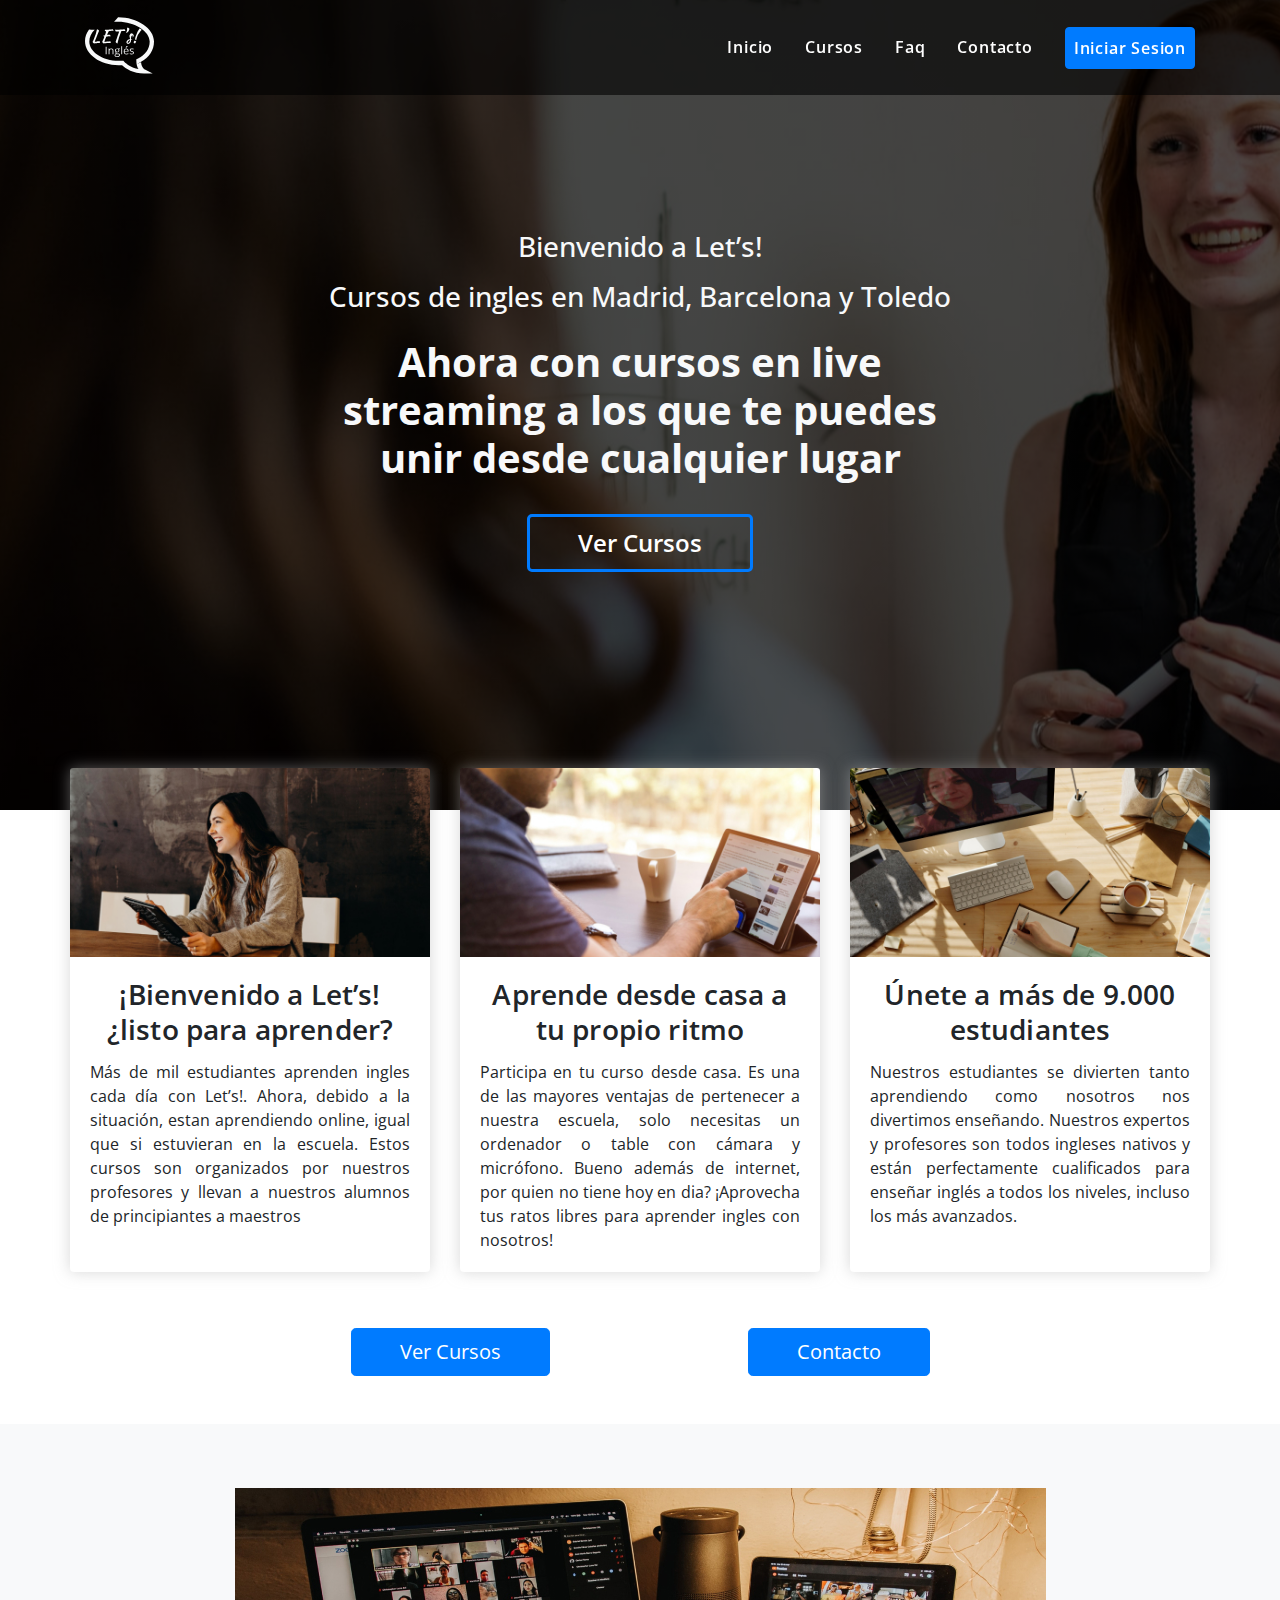
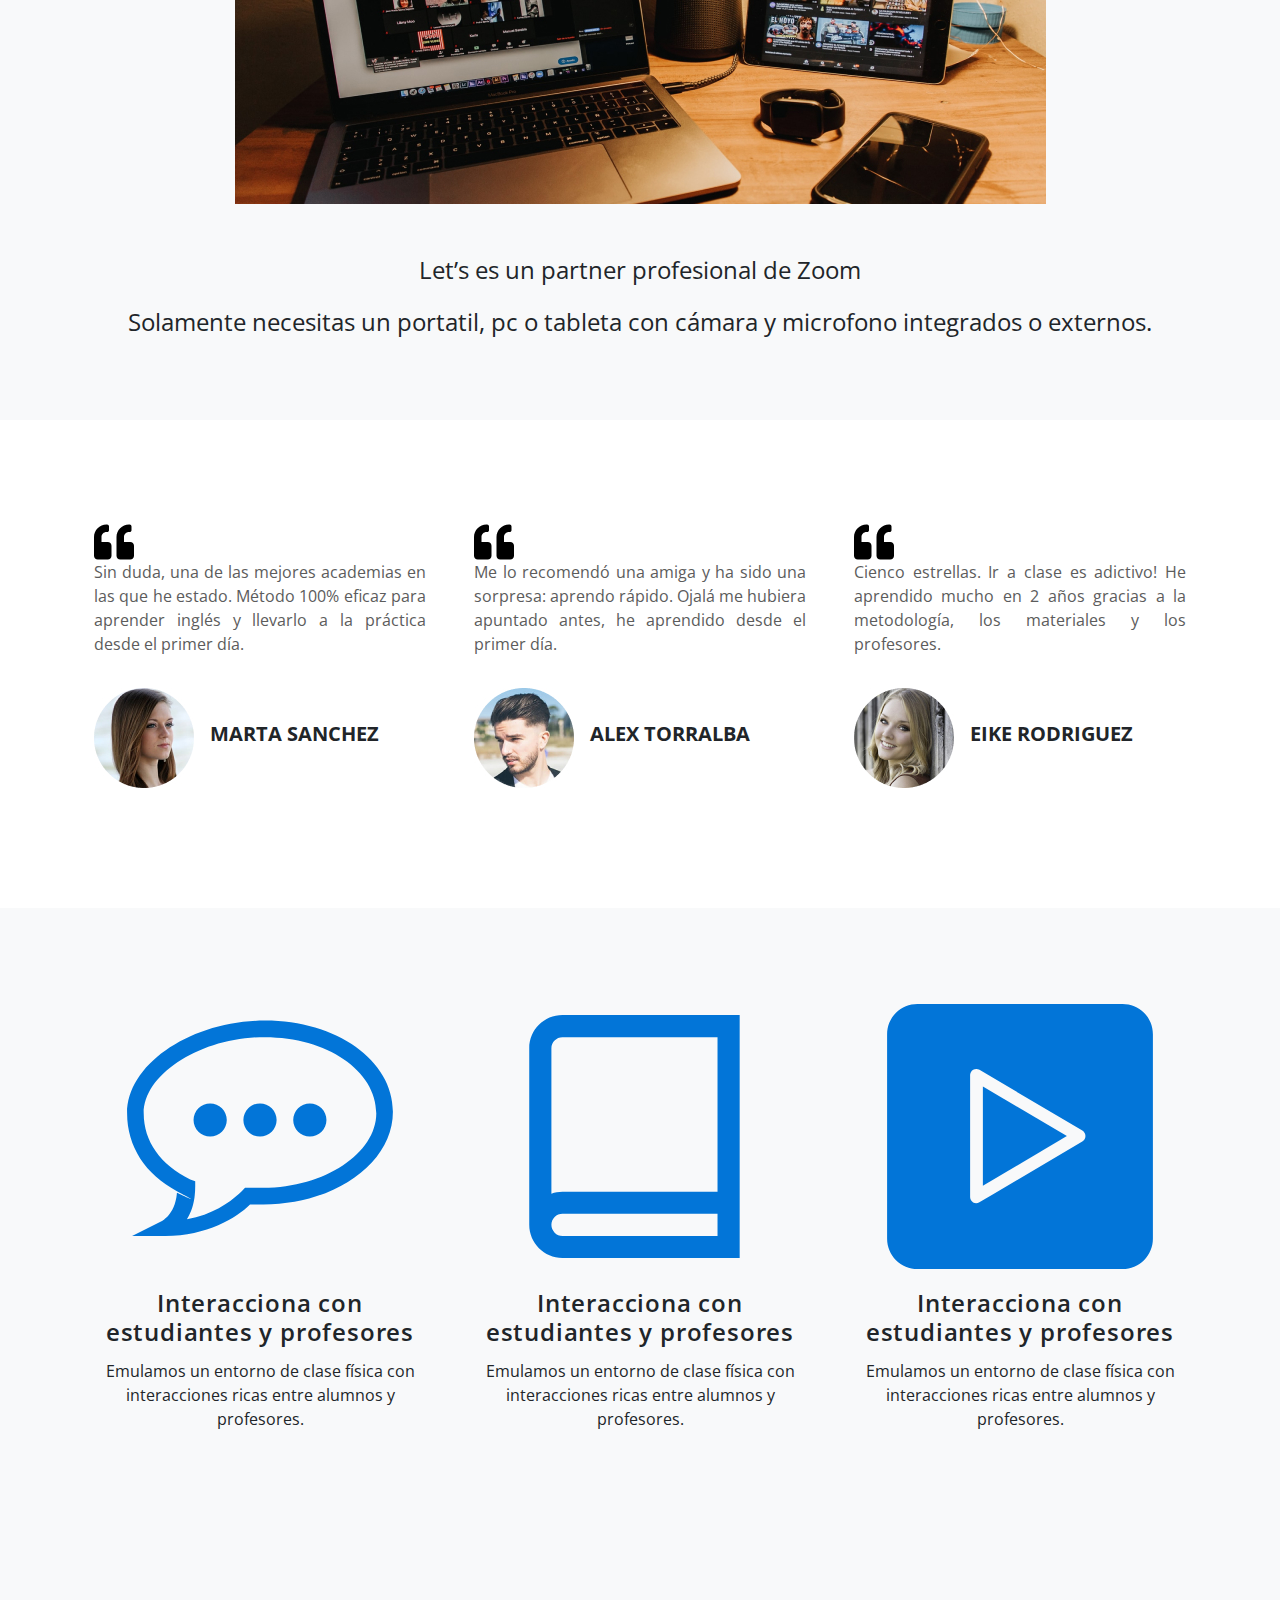
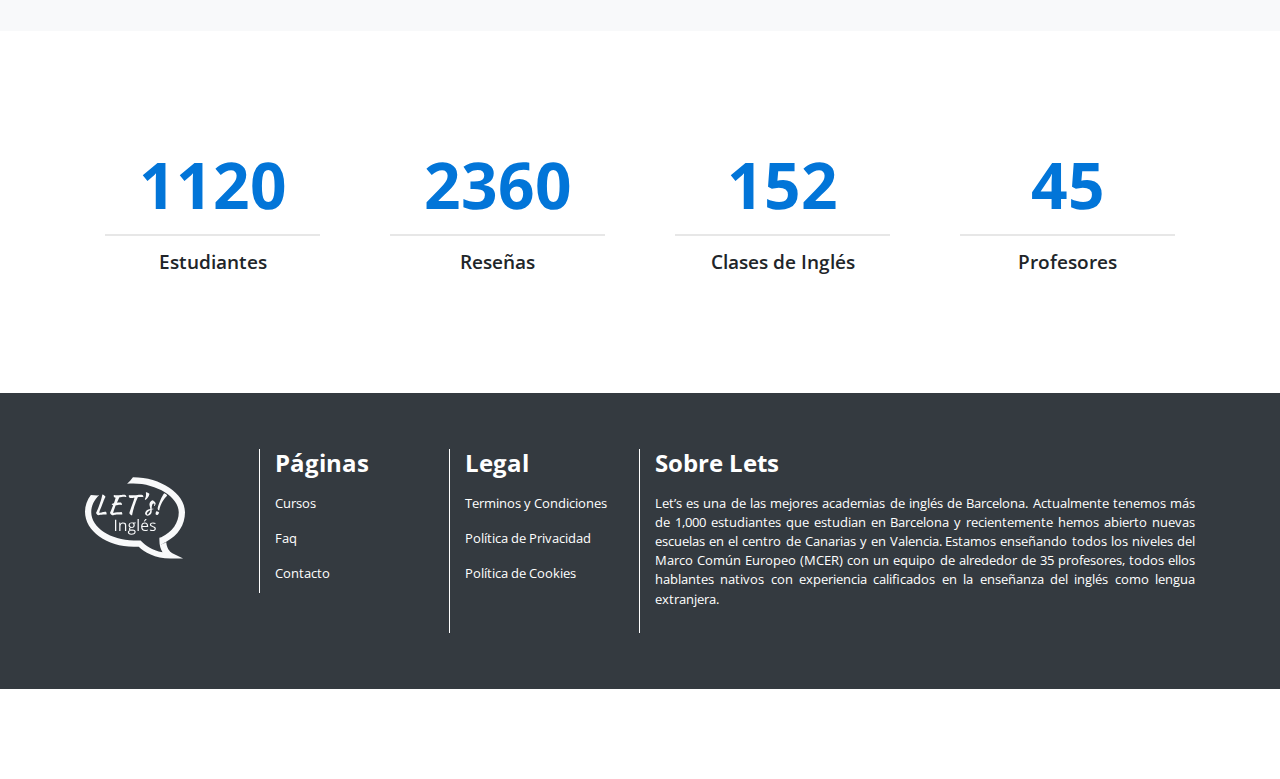
<file: src/index.html>
<!DOCTYPE html>
<html lang="en">

<head>
  <meta charset="UTF-8" />
  <meta name="viewport" content="width=device-width, initial-scale=1.0" />
  <title>Let's | Academia de Inglés | Para todos los niveles</title>
  <link rel="icon" href="./img/logo-lets.ico" type="image/x-icon" />
  <link rel="stylesheet" href="./bootstrap-4.3.1-dist/css/bootstrap.min.css" />
  <link rel="stylesheet" href="./css/main.css" />
</head>

<body>
  <header>
    <nav class="navbar navbar-expand-md navbar-dark fixed-top">
      <div class="container">
        <a href="./index.html" class="navbar-brand"><img src="./img/logo.svg" alt="logo" /></a>
        <button class="navbar-toggler" type="button" data-toggle="collapse" data-target="#collapse-nav"
          aria-controls="navbarSupportedContent" aria-expanded="false" aria-label="Toggle navigation">
          <span class="navbar-toggler-icon"></span>
        </button>
        <div class="collapse navbar-collapse justify-content-end" id="collapse-nav">
          <ul class="navbar-nav ">
            <li class="nav-item mx-2"><a href="./index.html" class="nav-link nav-link-c">Inicio</a></li>
            <li class="nav-item mx-2"><a href="./cursos.html" class="nav-link nav-link-c">Cursos</a></li>
            <li class="nav-item mx-2"><a href="./faq.html" class="nav-link nav-link-c">Faq</a></li>
            <li class="nav-item mx-2"><a href="contacto.html" class="nav-link nav-link-c">Contacto</a></li>
            <li class="nav-item ml-3">
              <a href="#" class="nav-link btn btn-primary" data-toggle="modal" data-target="#login-register"
                data-mdtype="login" id="nav-btn">Iniciar Sesion</a>
            </li>
          </ul>
        </div>
        </ul>
    </nav>
    <!-- !Modal -->
    <div class="modal fade" id="login-register" tabindex="-1" role="dialog" aria-labelledby="Login and Register"
      aria-hidden="true">
      <div class="modal-dialog modal-dialog-centered modal-xl" role="document">
        <div class="modal-content">
          <div class="modal-header d-md-none">
            <button type="button" class="close" data-dismiss="modal" aria-label="Close">
              <span aria-hidden="true">&times;</span>
            </button>
          </div>
          <div class="modal-body" style="padding: 0; margin: 0; position: relative;">
            <div class="container">
              <div class="row">
                <div class="col-lg-6 d-flex flex-column justify-content-center px-5">
                  <h2 class="modal__title my-3"> ¡Inicia Sesión Ya!</h2>
                  <form action="POST">
                    <div class="form-group">
                      <input type="text" name="username" id="" class="form-control form-control-lg my-2"
                        placeholder="Email" required>
                      <input type="password" name="password" id="" class="form-control form-control-lg my-2"
                        placeholder="Contraseña" required>
                      <div class="row my-2 px-4">
                        <div class="form-check">
                          <input class="form-check-input" type="checkbox" value="recordarme" id="modal-check">
                          <label class="form-check-label modal-check-label modal__sm-txt" for="modal-check">
                            Recordarme
                          </label>
                        </div>
                        <div class="modal-link-cont ml-auto">
                          <a href="#" class="modal__link modal__sm-txt">¿Olvidaste tu contraseña?</a>
                        </div>
                      </div>
                      <button type="submit" class="btn btn-primary my-3 px-5 modal-btn">Iniciar Sesion</button>
                    </div>
                  </form>
                  <p class="modal__subtext justify-self-end">¿Todavía no te has registrado? <a href="#"
                      class="modal-change" data-mdtype="register">Crea tu cuenta
                      aquí.</a></p>
                </div>
                <div class="col-lg-6 d-none d-lg-block" style="padding-right: 0;"> <img src="./img/modal-img.jpg" alt=""
                    class="modal__img" style="border-radius: 0 0.3rem 0.3rem 0;">
                  <button type="button" class="close" data-dismiss="modal" aria-label="Close"
                    style="position: absolute; top: 2%; right: 3%; transform: translate(2%, -3%);">
                    <span style="color: wheat;" aria-hidden="true">&times;</span>
                  </button>
                </div>
              </div>
            </div>
          </div>
        </div>
      </div>
    </div>
  </header>
  <main>
    <!-- ! HERO SECTION -->
    <section class="hero">
      <div class="caption text-center d-flex justify-content-center align-items-center flex-column text-light">
        <h3 class="hero__subtitle my-2">Bienvenido a Let’s!</h3>
        <h3 class="hero__subtitle my-2">Cursos de ingles en Madrid, Barcelona y Toledo</h3>
        <h1 class="hero__title text-wrap my-3">Ahora con cursos en live streaming a los que te
          puedes
          unir desde cualquier lugar</h1>
        <a class="btn btn-outline-primary my-3 px-5 btn-lg hero__btn" href="./cursos.html" role="button">Ver
          Cursos</a>
      </div>
    </section>
    <!-- !WHAT WE DO SECTION -->
    <section class="wwdo py-3">
      <div class="container wwdo-raise">
        <div class="row my-3">
          <div class="card-deck md-column">
            <div class="card mb-2">
              <img src="./img/bienvenido.jpg" class="card-img-top" alt="bienvenido">
              <div class="card-body">
                <h3 class="card-title  text-center">¡Bienvenido a Let’s!
                  ¿listo para aprender?</h3>
                <p class="card-text text-justify">Más de mil estudiantes aprenden ingles cada día con Let’s!. Ahora,
                  debido a la
                  situación,
                  estan
                  aprendiendo online,
                  igual que si estuvieran en la escuela. Estos cursos son organizados por nuestros profesores y llevan a
                  nuestros
                  alumnos
                  de principiantes a maestros</p>
              </div>
            </div>
            <div class="card mb-2">
              <img src="./img/aprende-casa.jpg" class="card-img-top" alt="bienvenido">
              <div class="card-body">
                <h3 class="card-title  text-center">Aprende desde casa a tu propio ritmo</h3>
                <p class="card-text text-justify">Participa en tu curso desde casa. Es una de las mayores ventajas de
                  pertenecer a nuestra escuela, solo necesitas un
                  ordenador o table con cámara y micrófono. Bueno además de internet, por quien no tiene hoy en dia?
                  ¡Aprovecha tus ratos
                  libres para aprender ingles con nosotros!</p>
              </div>
            </div>
            <div class="card mb-2">
              <img src="./img/estudiantes.jpg" class="card-img-top" alt="bienvenido">
              <div class="card-body">
                <h3 class="card-title  text-center">Únete a más de 9.000 estudiantes</h3>
                <p class="card-text text-justify">Nuestros estudiantes se divierten tanto aprendiendo como nosotros nos
                  divertimos enseñando. Nuestros expertos y
                  profesores son todos ingleses nativos y están perfectamente cualificados para enseñar inglés a todos
                  los niveles,
                  incluso los más avanzados.</p>
              </div>
            </div>
          </div>
        </div>
        <div class="row justify-content-around mx-auto py-3" style="width: 70%;">
          <a class="btn btn-primary my-3 px-5 btn-lg" href="./cursos.html" role="button">Ver Cursos</a>
          <a class="btn btn-primary my-3 px-5 btn-lg" href="./conta" role="button">Contacto</a>
        </div>
      </div>
    </section>
    <!-- !Zoom Banner Section -->
    <section class="banner-zoom bg-light py-5">
      <div class="container  d-flex flex-column justify-content-center align-items-center text-center my-3">
        <img src="./img/laptop-conference.jpg" alt="" class="mb-5 zoom-img">
        <p class="zoom-p">Let’s es un partner profesional de Zoom</p>
        <p class="zoom-p">Solamente necesitas un portatil, pc o tableta con cámara y microfono
          integrados o externos.</p>
      </div>
    </section>
    <!-- !Testimonials Section -->
    <section class="testimonials py-5">
      <div class="container my-5 ">
        <div class="row md-column">
          <div class="col mx-4 my-2 client-card">
            <div class="row">
              <img src="./img/quote.svg" alt="" class="client__quote">
              <p class="client__p text-justify">Sin duda, una de las mejores academias en las que he estado.
                Método 100%
                eficaz para
                aprender inglés y llevarlo a la
                práctica desde el primer día.</p>
            </div>
            <div class="row align-items-center my-3">
              <img src="./img/client-1.jpg" alt="" class="client-img">
              <h5 class="client-name ml-3">MARTA SANCHEZ</h5>
            </div>
          </div>
          <div class="col mx-4 my-2 client-card">
            <div class="row">
              <img src="./img/quote.svg" alt="" class="client__quote">
              <p class="client__p text-justify"> Me lo recomendó una amiga y ha sido una sorpresa: aprendo
                rápido. Ojalá
                me hubiera
                apuntado antes, he aprendido desde el
                primer día.</p>
            </div>
            <div class="row align-items-center my-3">
              <img src="./img/client-2.jpg" alt="" class="client-img">
              <h5 class="client-name ml-3">ALEX TORRALBA</h5>
            </div>
          </div>
          <div class="col mx-4 my-2 client-card">
            <div class="row">
              <img src="./img/quote.svg" alt="" class="client__quote">
              <p class="client__p text-justify">Cienco estrellas. Ir a clase es adictivo! He aprendido mucho
                en 2 años
                gracias a la
                metodología, los materiales y los
                profesores.</p>
            </div>
            <div class="row align-items-center my-3">
              <img src="./img/client-3.jpg" alt="" class="client-img">
              <h5 class="client-name ml-3">EIKE RODRIGUEZ</h5>
            </div>
          </div>
        </div>
      </div>
    </section>
    <!-- !Section Steps? -->
    <section class="steps bg-light py-5">
      <div class="container my-5">
        <div class="card-deck md-column">
          <div class="card">
            <img src="./img/comment.svg" class="steps-icon" alt="bienvenido">
            <div class="card-body text-center">
              <h3 class="card-title">Interacciona con estudiantes y profesores</h3>
              <p class="card-text">Emulamos un entorno de clase física con interacciones ricas entre
                alumnos y profesores.</p>
            </div>
          </div>
          <div class="card">
            <img src="./img/book.svg" class="steps-icon" alt="bienvenido">
            <div class="card-body text-center">
              <h3 class="card-title">Interacciona con estudiantes y profesores</h3>
              <p class="card-text">Emulamos un entorno de clase física con interacciones ricas entre
                alumnos y profesores.</p>
            </div>
          </div>
          <div class="card">
            <img src="./img/play.svg" class="steps-icon" alt="bienvenido">
            <div class="card-body text-center">
              <h3 class="card-title">Interacciona con estudiantes y profesores</h3>
              <p class="card-text">Emulamos un entorno de clase física con interacciones ricas entre
                alumnos y profesores.</p>
            </div>
          </div>
        </div>
    </section>
    <!-- !metrics -->
    <section class="metrics py-5">
      <div class="container my-5">
        <div class="card-deck metrics-deck">
          <div class="card metrics-card metrics-card-one">
            <div class="card-body text-center">
              <h3 class="card-title metrics-n">1120</h3>
              <p class="card-text metrics-title">Estudiantes</p>
            </div>
          </div>
          <div class="card metrics-card metrics-card-one">
            <div class="card-body text-center">
              <h3 class="card-title metrics-n">2360</h3>
              <p class="card-text metrics-title">Reseñas</p>
            </div>
          </div>
          <div class="card metrics-card metrics-card-two">
            <div class="card-body text-center">
              <h3 class="card-title metrics-n">152</h3>
              <p class="card-text metrics-title">Clases de Inglés</p>
            </div>
          </div>
          <div class="card metrics-card metrics-card-two">
            <div class="card-body text-center">
              <h3 class="card-title metrics-n">45</h3>
              <p class="card-text metrics-title">Profesores</p>
            </div>
          </div>
        </div>
    </section>
  </main>
  <footer class="bg-dark py-5 footer">
    <div class="container">
      <div class="row">
        <div
          class="d-flex justify-content-center align-items-center my-2 col-12 col-sm-12 text-sm-left mb-sm-5 col-md-4 justify-content-md-start col-lg-2 footer__border footer__border--1">
          <a href="./index.html"><img src="./img/logo.svg" alt="logo" class="footer__logo" /></a></div>
        <div class="text-center my-2 col-12 col-sm-6 text-sm-left col-md-4 col-lg-2 footer__border footer__border--2">
          <h4 class="footer__title">Páginas</h4>
          <div class="footer__content mt-3 mb-4">
            <a href="./cursos.html" class="footer__link">
              <p>Cursos</p>
            </a>
            <a href="./faq.html" class="footer__link">
              <p>Faq</p>
            </a>
            <a href="./contacto.html" class="footer__link">
              <p>Contacto</p>
            </a>
          </div>
        </div>
        <div class="text-center my-2 col-12 col-sm-6 text-sm-left col-md-4 col-lg-2 footer__border footer__border--3">
          <h4 class="footer__title">Legal</h4>
          <div class="footer__content mt-3 mb-4">
            <a href="#" class="footer__link">
              <p>Terminos y Condiciones</p>
            </a>
            <a href="#" class="footer__link">
              <p>Política de Privacidad</p>
            </a>
            <a href="#" class="footer__link">
              <p>Política de Cookies</p>
            </a>
          </div>
        </div>
        <div class="text-center my-2  col-12 col-sm-12 text-sm-left col-lg-6 footer__border footer__border--4">
          <h4 class="footer__title">Sobre Lets</h4>
          <div class="footer__content mt-3 mb-4">
            <p class="text-justify">Let’s es una de las mejores academias de inglés de Barcelona. Actualmente tenemos
              más de 1,000
              estudiantes
              que estudian
              en Barcelona y recientemente hemos abierto nuevas escuelas en el centro de Canarias y en Valencia. Estamos
              enseñando
              todos los niveles del Marco Común Europeo (MCER) con un equipo de alrededor de 35 profesores, todos ellos
              hablantes
              nativos con experiencia calificados en la enseñanza del inglés como lengua extranjera.
            </p>
          </div>
        </div>
      </div>
    </div>
  </footer>
  <!-- !Scripts -->
  <script src="https://code.jquery.com/jquery-3.2.1.slim.min.js"
    integrity="sha384-KJ3o2DKtIkvYIK3UENzmM7KCkRr/rE9/Qpg6aAZGJwFDMVNA/GpGFF93hXpG5KkN" crossorigin="anonymous">
    </script>
  <script src="https://cdnjs.cloudflare.com/ajax/libs/popper.js/1.12.9/umd/popper.min.js"
    integrity="sha384-ApNbgh9B+Y1QKtv3Rn7W3mgPxhU9K/ScQsAP7hUibX39j7fakFPskvXusvfa0b4Q" crossorigin="anonymous">
    </script>
  <script src="./bootstrap-4.3.1-dist/js/bootstrap.bundle.min.js"></script>
  <script>
    document.querySelector(". modal__sm-txt-dialog").addEventListener("click", function (e) {
      const clicked = e.target;
      if (clicked.classList.value.includes('modal-change')) {
        const type = clicked.dataset.mdtype;
        var title, checkValue, checkLabel, link, btn, subtext;
        if (type == 'login') {
          title = "¡Inicia Sesión Ya!";
          checkValue = "recordarme";
          checkLabel = "Recordarme";
          link = `<a href="#" class="modal__link ml - auto">¿Olvidaste tu contraseña?</a>`;
          btn = "Iniciar Sesión";
          subtext = `¿Todavía no te has registrado? <a href="#"
                      data-mdtype="register" class="modal-change">Crea tu cuenta
                      aquí.</a>`;
        } else {
          title = "Registro";
          checkValue = "privacidad";
          checkLabel = "Acepto la politica de privacidad";
          link = "";
          btn = "Registrarse";
          subtext = `¿Ya tienes cuenta? <a href="#"
                    class="modal-change" data-mdtype="login">Inicia sesión
                      aquí.</a>`;
        }
        // Set correct HTML
        document.querySelector('.modal__title').innerHTML = title;
        document.querySelector('#modal-check').value = checkValue;
        document.querySelector('.modal-check-label').innerHTML = checkLabel;
        document.querySelector('.modal-link-cont').innerHTML = link;
        document.querySelector('.modal-btn').innerHTML = btn;
        document.querySelector('.modal__subtext').innerHTML = subtext;
      }
    });
  </script>
</body>

</html>
</file>
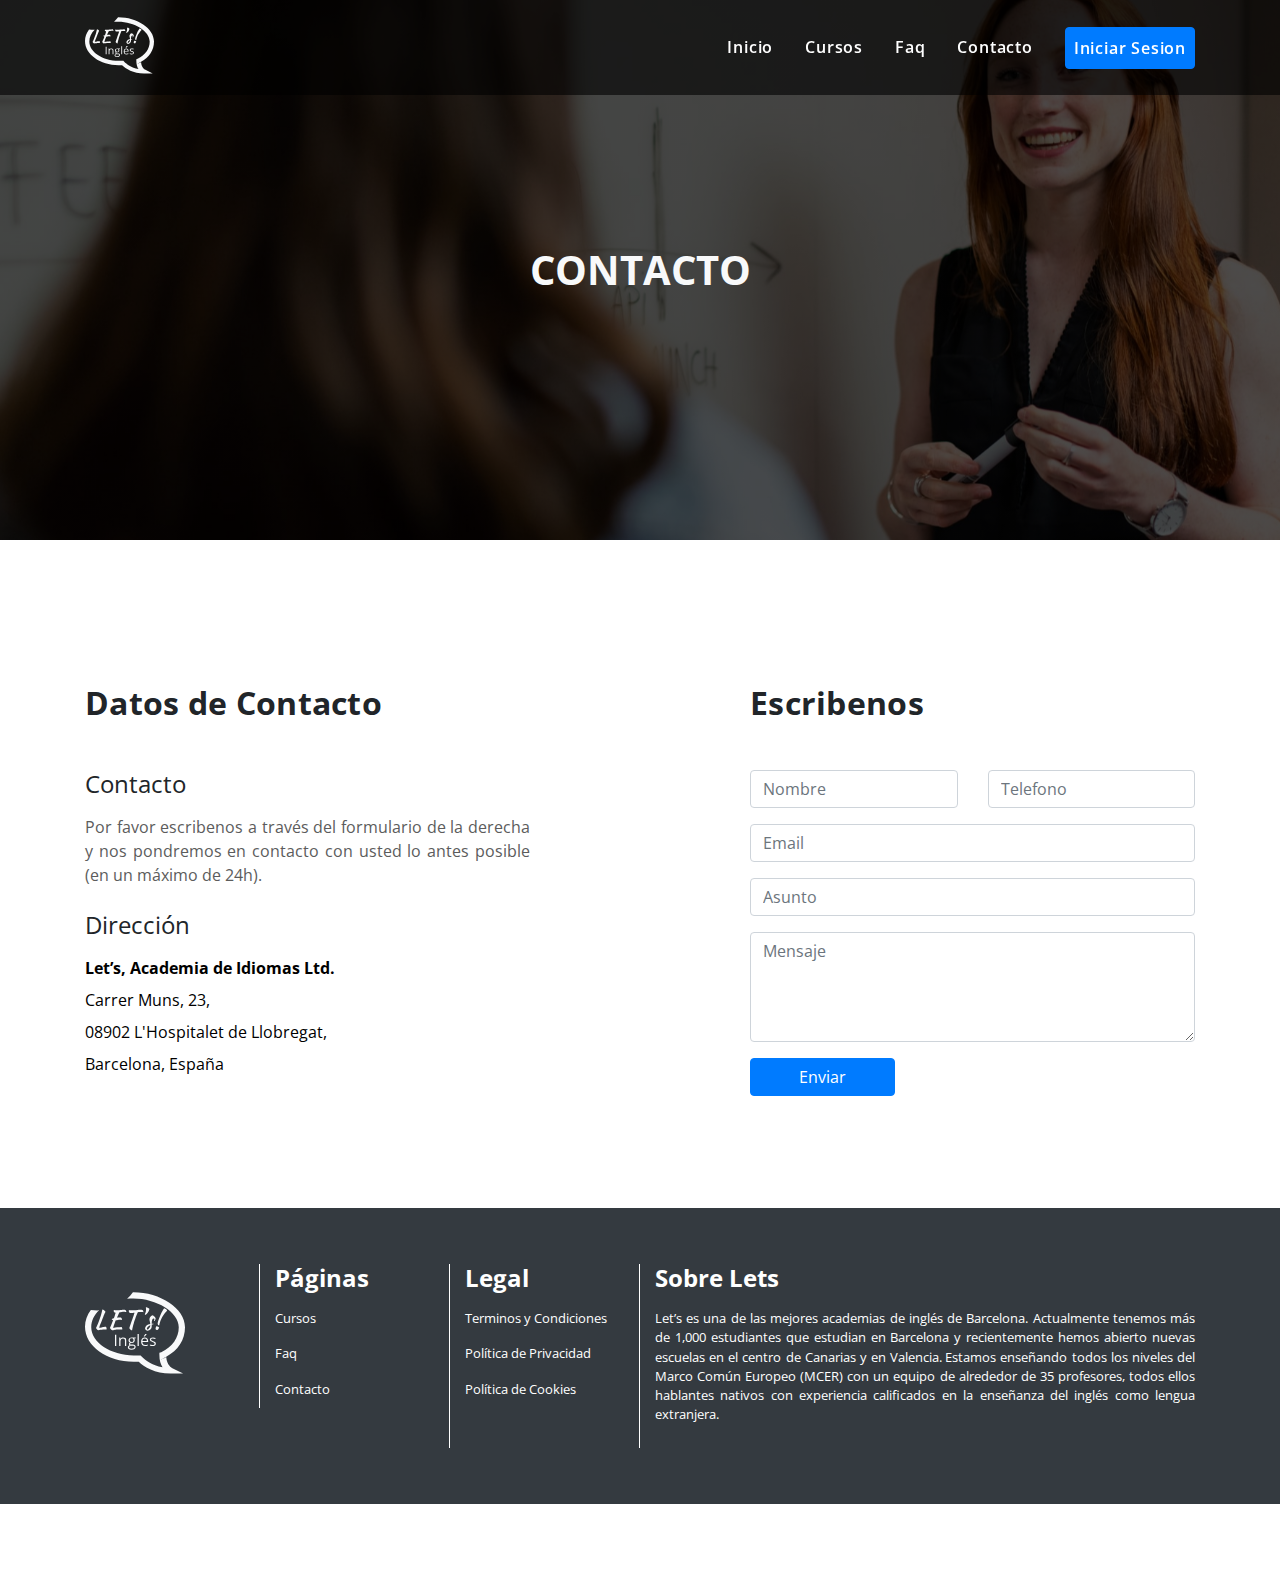
<file: src/contacto.html>
<!DOCTYPE html>
<html lang="en">

<head>
  <meta charset="UTF-8" />
  <meta name="viewport" content="width=device-width, initial-scale=1.0" />
  <title>Let's | Contacto</title>
  <link rel="icon" href="./img/logo-lets.ico" type="image/x-icon" />
  <link rel="stylesheet" href="./bootstrap-4.3.1-dist/css/bootstrap.min.css" />
  <link rel="stylesheet" href="./css/main.css" />
</head>

<body>
  <header>
    <nav class="navbar navbar-expand-md navbar-dark fixed-top">
      <div class="container">
        <a href="./index.html" class="navbar-brand"><img src="./img/logo.svg" alt="logo" /></a>
        <button class="navbar-toggler" type="button" data-toggle="collapse" data-target="#collapse-nav"
          aria-controls="navbarSupportedContent" aria-expanded="false" aria-label="Toggle navigation">
          <span class="navbar-toggler-icon"></span>
        </button>
        <div class="collapse navbar-collapse justify-content-end" id="collapse-nav">
          <ul class="navbar-nav ">
            <li class="nav-item mx-2"><a href="./index.html" class="nav-link nav-link-c">Inicio</a></li>
            <li class="nav-item mx-2"><a href="./cursos.html" class="nav-link nav-link-c">Cursos</a></li>
            <li class="nav-item mx-2"><a href="./faq.html" class="nav-link nav-link-c">Faq</a></li>
            <li class="nav-item mx-2"><a href="contacto.html" class="nav-link nav-link-c">Contacto</a></li>
            <li class="nav-item ml-3">
              <a href="#" class="nav-link btn btn-primary" data-toggle="modal" data-target="#login-register"
                data-mdtype="login" id="nav-btn">Iniciar Sesion</a>
            </li>
          </ul>
        </div>
        </ul>
    </nav>
    <!-- !Modal -->
    <div class="modal fade" id="login-register" tabindex="-1" role="dialog" aria-labelledby="Login and Register"
      aria-hidden="true">
      <div class="modal-dialog modal-dialog-centered modal-xl" role="document">
        <div class="modal-content">
          <div class="modal-header d-md-none">
            <button type="button" class="close" data-dismiss="modal" aria-label="Close">
              <span aria-hidden="true">&times;</span>
            </button>
          </div>
          <div class="modal-body" style="padding: 0; margin: 0; position: relative;">
            <div class="container">
              <div class="row">
                <div class="col-lg-6 d-flex flex-column justify-content-center px-5">
                  <h2 class="modal__title my-3"> ¡Inicia Sesión Ya!</h2>
                  <form action="POST">
                    <div class="form-group">
                      <input type="text" name="username" id="" class="form-control form-control-lg my-2"
                        placeholder="Email" required>
                      <input type="password" name="password" id="" class="form-control form-control-lg my-2"
                        placeholder="Contraseña" required>
                      <div class="row my-2 px-4">
                        <div class="form-check">
                          <input class="form-check-input" type="checkbox" value="recordarme" id="modal-check">
                          <label class="form-check-label modal-check-label modal__sm-txt" for="modal-check">
                            Recordarme
                          </label>
                        </div>
                        <div class="modal-link-cont ml-auto">
                          <a href="#" class="modal__link modal__sm-txt">¿Olvidaste tu contraseña?</a>
                        </div>
                      </div>
                      <button type="submit" class="btn btn-primary my-3 px-5 modal-btn">Iniciar Sesion</button>
                    </div>
                  </form>
                  <p class="modal__subtext justify-self-end">¿Todavía no te has registrado? <a href="#"
                      class="modal-change" data-mdtype="register">Crea tu cuenta
                      aquí.</a></p>
                </div>
                <div class="col-lg-6 d-none d-lg-block" style="padding-right: 0;"> <img src="./img/modal-img.jpg" alt=""
                    class="modal__img" style="border-radius: 0 0.3rem 0.3rem 0;">
                  <button type="button" class="close" data-dismiss="modal" aria-label="Close"
                    style="position: absolute; top: 2%; right: 3%; transform: translate(2%, -3%);">
                    <span style="color: wheat;" aria-hidden="true">&times;</span>
                  </button>
                </div>
              </div>
            </div>
          </div>
        </div>
      </div>
    </div>
  </header>
  <main>
    <!-- ! HERO SECTION -->
    <section class="hero hero--pages">
      <div
        class="caption caption--pages text-center d-flex justify-content-center align-items-center flex-column text-light">
        <h1 class="hero__title text-wrap my-3 text-uppercase">Contacto</h1>
      </div>
    </section>
    <!-- !Contact  -->
    <section class="container contact py-5">
      <div class="row py-5">
        <div class="col-md-5 mr-md-auto">
          <h2 class="pages-title my-5">Datos de Contacto</h2>
          <div class="contact-item my-4">
            <h3 class="pages-subtitle my-3">Contacto</h3>
            <p class="pages-txt">Por favor escribenos a través del formulario de la derecha y nos pondremos en
              contacto con usted lo antes posible (en un
              máximo de 24h).</p>
          </div>
          <div class="contact-item my-4">
            <h3 class="pages-subtitle my-3">Dirección</h3>
            <p class="pages-txt pages-txt--black my-2"> <span class="font-weight-bold"> Let’s, Academia de Idiomas
                Ltd.</span>
            </p>
            <p class="pages-txt pages-txt--black my-2"> Carrer Muns, 23,</p>
            <p class="pages-txt pages-txt--black my-2"> 08902 L'Hospitalet de Llobregat,</p>
            <p class="pages-txt pages-txt--black my-2"> Barcelona, España</p>
          </div>
        </div>
        <div class="col-md-5 ml-md-auto">
          <h2 class="pages-title my-5">Escribenos</h2>
          <form action="POST">
            <div class="row">
              <div class="col">
                <div class="form-group"><input type="text" name="name" id="" class="form-control" placeholder="Nombre">
                </div>
              </div>
              <div class="col">
                <div class="form-group"><input type="text" name="phone-number" id="" class="form-control"
                    placeholder="Telefono"></div>
              </div>
            </div>
            <div class="form-group"><input type="email" name="" id="" class="form-control" placeholder="Email"></div>
            <div class="form-group"><input type="text" name="" id="" class="form-control" placeholder="Asunto"></div>
            <div class="form-group"><textarea name="" id="" cols="10" rows="4" class="form-control"
                placeholder="Mensaje"></textarea></div>
            <div class="form-group"><button type="submit" class="btn btn-primary px-5">Enviar</button></div>
          </form>
        </div>
      </div>
    </section>
  </main>
  <!-- !Footer -->
  <footer class="bg-dark py-5 footer">
    <div class="container">
      <div class="row">
        <div
          class="d-flex justify-content-center align-items-center my-2 col-12 col-sm-12 text-sm-left mb-sm-5 col-md-4 justify-content-md-start col-lg-2 footer__border footer__border--1">
          <a href="./index.html"><img src="./img/logo.svg" alt="logo" class="footer__logo" /></a></div>
        <div class="text-center my-2 col-12 col-sm-6 text-sm-left col-md-4 col-lg-2 footer__border footer__border--2">
          <h4 class="footer__title">Páginas</h4>
          <div class="footer__content mt-3 mb-4">
            <a href="./cursos.html" class="footer__link">
              <p>Cursos</p>
            </a>
            <a href="./faq.html" class="footer__link">
              <p>Faq</p>
            </a>
            <a href="./contacto.html" class="footer__link">
              <p>Contacto</p>
            </a>
          </div>
        </div>
        <div class="text-center my-2 col-12 col-sm-6 text-sm-left col-md-4 col-lg-2 footer__border footer__border--3">
          <h4 class="footer__title">Legal</h4>
          <div class="footer__content mt-3 mb-4">
            <a href="#" class="footer__link">
              <p>Terminos y Condiciones</p>
            </a>
            <a href="#" class="footer__link">
              <p>Política de Privacidad</p>
            </a>
            <a href="#" class="footer__link">
              <p>Política de Cookies</p>
            </a>
          </div>
        </div>
        <div class="text-center my-2  col-12 col-sm-12 text-sm-left col-lg-6 footer__border footer__border--4">
          <h4 class="footer__title">Sobre Lets</h4>
          <div class="footer__content mt-3 mb-4">
            <p class="text-justify">Let’s es una de las mejores academias de inglés de Barcelona. Actualmente tenemos
              más de 1,000
              estudiantes
              que estudian
              en Barcelona y recientemente hemos abierto nuevas escuelas en el centro de Canarias y en Valencia. Estamos
              enseñando
              todos los niveles del Marco Común Europeo (MCER) con un equipo de alrededor de 35 profesores, todos ellos
              hablantes
              nativos con experiencia calificados en la enseñanza del inglés como lengua extranjera.
            </p>
          </div>
        </div>
      </div>
    </div>
  </footer>
  <!-- !Scripts -->
  <script src="https://code.jquery.com/jquery-3.2.1.slim.min.js"
    integrity="sha384-KJ3o2DKtIkvYIK3UENzmM7KCkRr/rE9/Qpg6aAZGJwFDMVNA/GpGFF93hXpG5KkN" crossorigin="anonymous">
    </script>
  <script src="https://cdnjs.cloudflare.com/ajax/libs/popper.js/1.12.9/umd/popper.min.js"
    integrity="sha384-ApNbgh9B+Y1QKtv3Rn7W3mgPxhU9K/ScQsAP7hUibX39j7fakFPskvXusvfa0b4Q" crossorigin="anonymous">
    </script>
  <script src="./bootstrap-4.3.1-dist/js/bootstrap.bundle.min.js"></script>
  <script type="text/javascript">
    document.querySelector(". modal__sm-txt-dialog").addEventListener("click", function (e) {
      const clicked = e.target;
      if (clicked.classList.value.includes('modal-change')) {
        const type = clicked.dataset.mdtype;
        var title, checkValue, checkLabel, link, btn, subtext;
        if (type == 'login') {
          title = "¡Inicia Sesión Ya!";
          checkValue = "recordarme";
          checkLabel = "Recordarme";
          link = `<a href="#" class="modal__link ml - auto">¿Olvidaste tu contraseña?</a>`;
          btn = "Iniciar Sesión";
          subtext = `¿Todavía no te has registrado? <a href="#"
                      data-mdtype="register" class="modal-change">Crea tu cuenta
                      aquí.</a>`;
        } else {
          title = "Registro";
          checkValue = "privacidad";
          checkLabel = "Acepto la politica de privacidad";
          link = "";
          btn = "Registrarse";
          subtext = `¿Ya tienes cuenta? <a href="#"
                    class="modal-change" data-mdtype="login">Inicia sesión
                      aquí.</a>`;
        }
        // Set correct HTML
        document.querySelector('.modal__title').innerHTML = title;
        document.querySelector('#modal-check').value = checkValue;
        document.querySelector('.modal-check-label').innerHTML = checkLabel;
        document.querySelector('.modal-link-cont').innerHTML = link;
        document.querySelector('.modal-btn').innerHTML = btn;
        document.querySelector('.modal__subtext').innerHTML = subtext;
      }
    });
  </script>
</body>

</html>
</file>
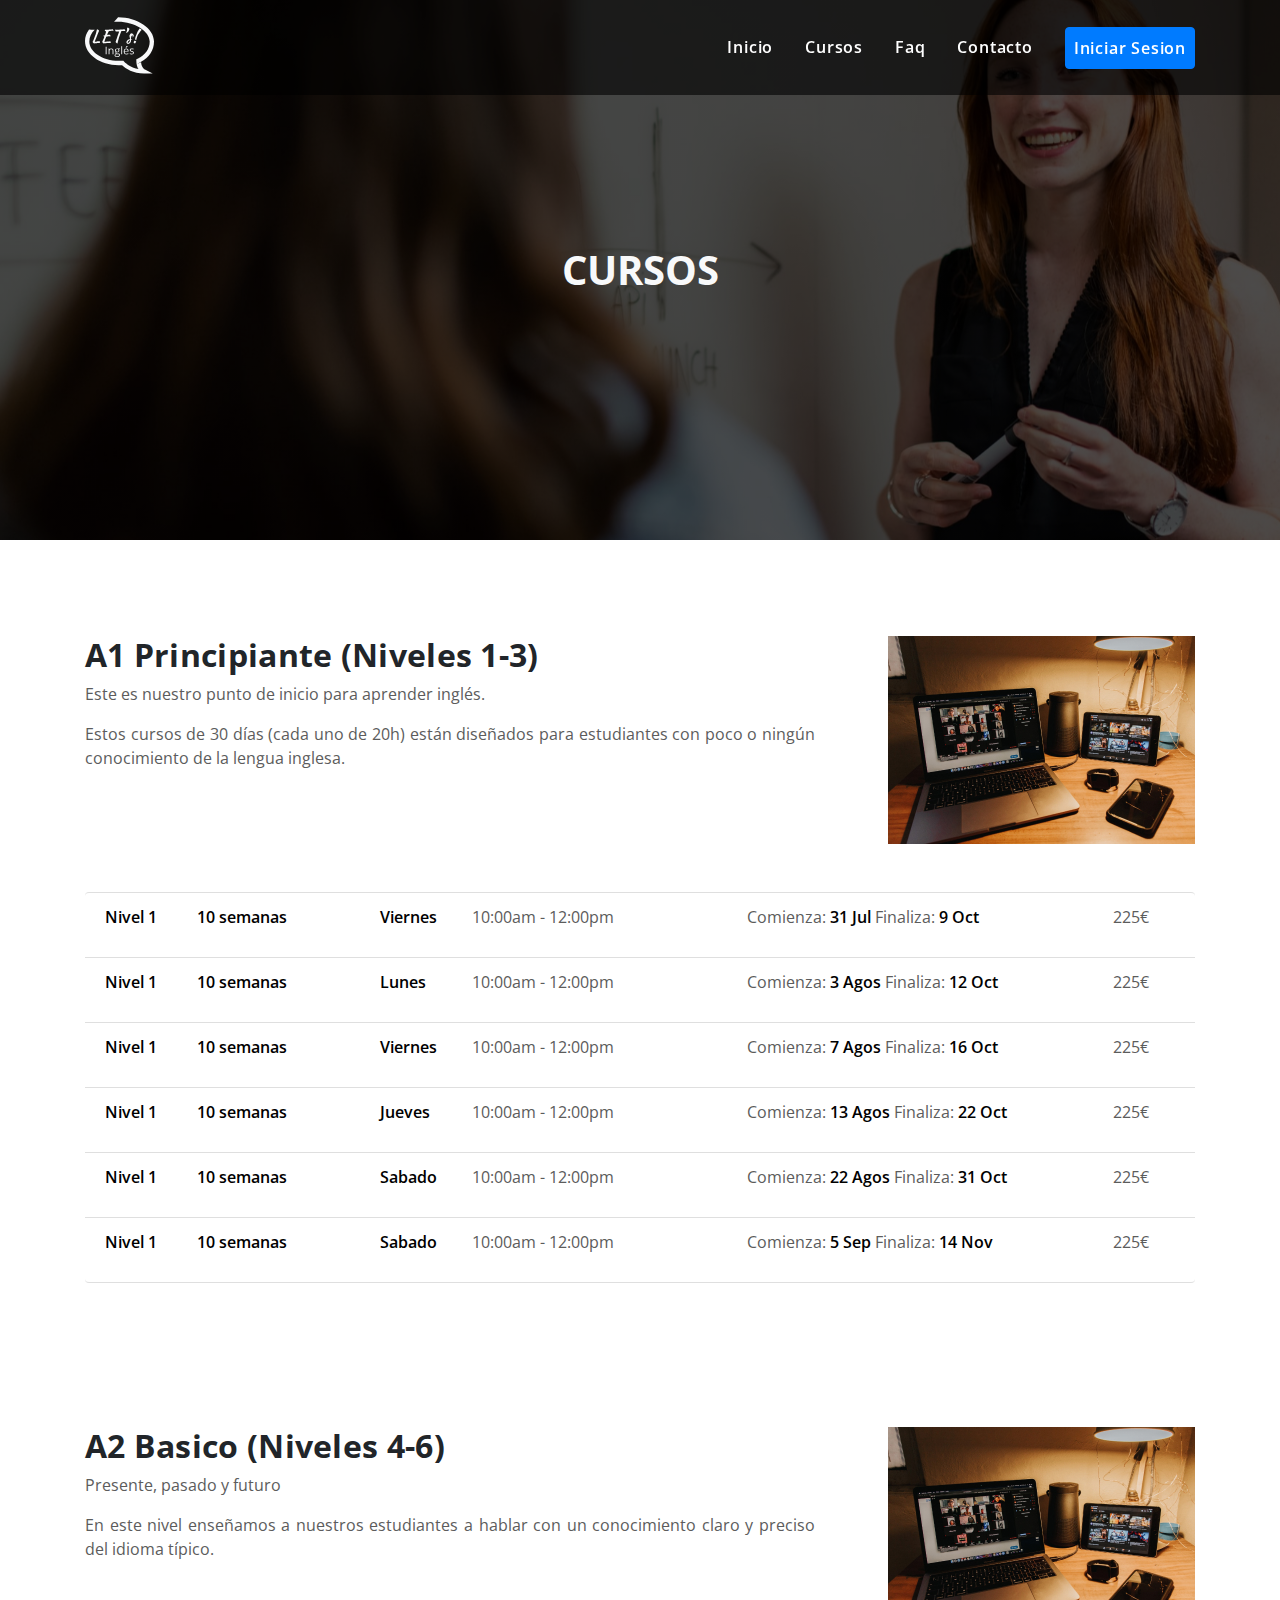
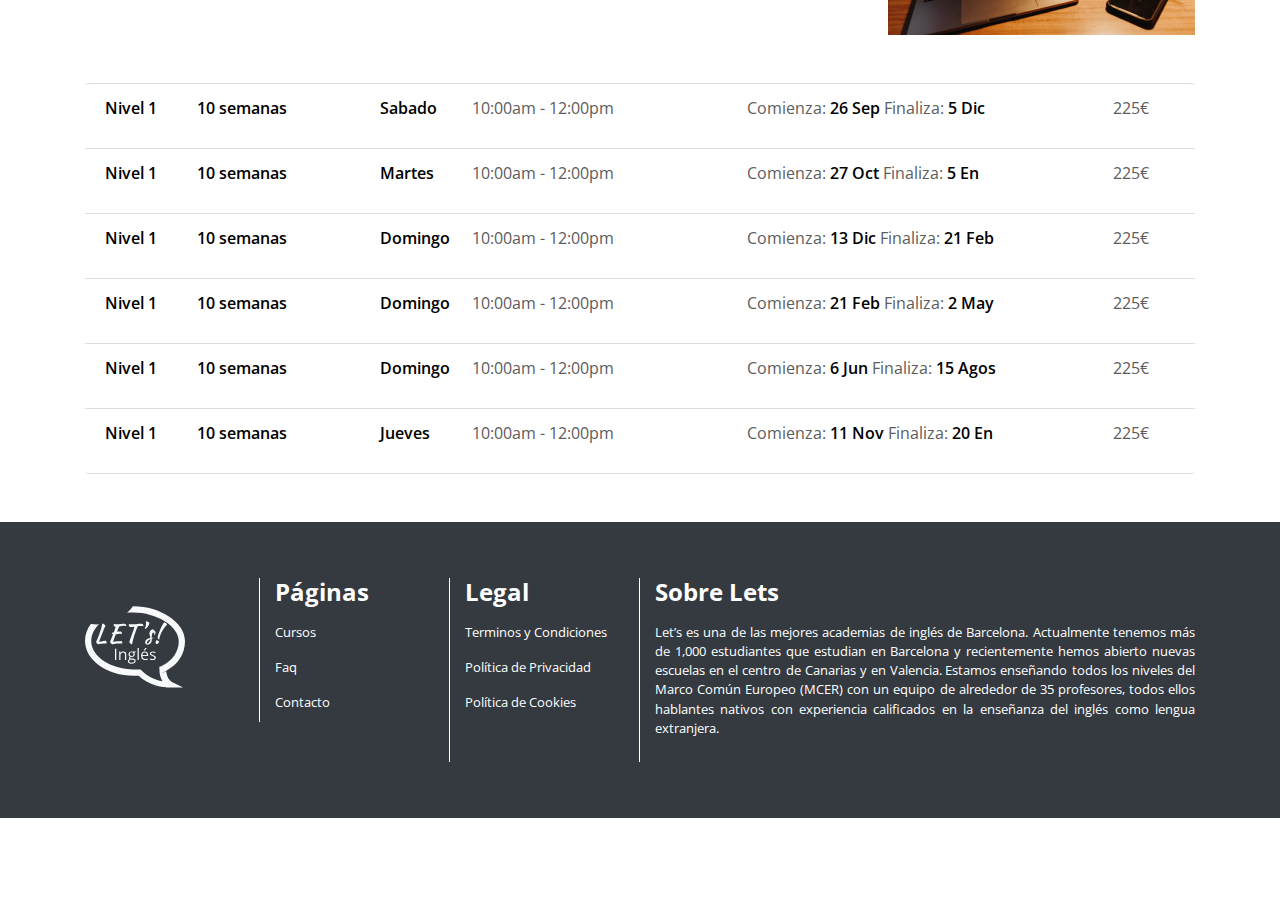
<file: src/cursos.html>
<!DOCTYPE html>
<html lang="en">

<head>
  <meta charset="UTF-8" />
  <meta name="viewport" content="width=device-width, initial-scale=1.0" />
  <title>Let's | Cursos</title>
  <link rel="icon" href="./img/logo-lets.ico" type="image/x-icon" />
  <link rel="stylesheet" href="./bootstrap-4.3.1-dist/css/bootstrap.min.css" />
  <link rel="stylesheet" href="./css/main.css" />
</head>

<body>
  <header>
    <nav class="navbar navbar-expand-md navbar-dark fixed-top">
      <div class="container">
        <a href="./index.html" class="navbar-brand"><img src="./img/logo.svg" alt="logo" /></a>
        <button class="navbar-toggler" type="button" data-toggle="collapse" data-target="#collapse-nav"
          aria-controls="navbarSupportedContent" aria-expanded="false" aria-label="Toggle navigation">
          <span class="navbar-toggler-icon"></span>
        </button>
        <div class="collapse navbar-collapse justify-content-end" id="collapse-nav">
          <ul class="navbar-nav ">
            <li class="nav-item mx-2"><a href="./index.html" class="nav-link nav-link-c">Inicio</a></li>
            <li class="nav-item mx-2"><a href="./cursos.html" class="nav-link nav-link-c">Cursos</a></li>
            <li class="nav-item mx-2"><a href="./faq.html" class="nav-link nav-link-c">Faq</a></li>
            <li class="nav-item mx-2"><a href="contacto.html" class="nav-link nav-link-c">Contacto</a></li>
            <li class="nav-item ml-3">
              <a href="#" class="nav-link btn btn-primary" data-toggle="modal" data-target="#login-register"
                data-mdtype="login" id="nav-btn">Iniciar Sesion</a>
            </li>
          </ul>
        </div>
        </ul>
    </nav>
    <!-- !Modal -->
    <div class="modal fade" id="login-register" tabindex="-1" role="dialog" aria-labelledby="Login and Register"
      aria-hidden="true">
      <div class="modal-dialog modal-dialog-centered modal-xl" role="document">
        <div class="modal-content">
          <div class="modal-header d-md-none">
            <button type="button" class="close" data-dismiss="modal" aria-label="Close">
              <span aria-hidden="true">&times;</span>
            </button>
          </div>
          <div class="modal-body" style="padding: 0; margin: 0; position: relative;">
            <div class="container">
              <div class="row">
                <div class="col-lg-6 d-flex flex-column justify-content-center px-5">
                  <h2 class="modal__title my-3"> ¡Inicia Sesión Ya!</h2>
                  <form action="POST">
                    <div class="form-group">
                      <input type="text" name="username" id="" class="form-control form-control-lg my-2"
                        placeholder="Email" required>
                      <input type="password" name="password" id="" class="form-control form-control-lg my-2"
                        placeholder="Contraseña" required>
                      <div class="row my-2 px-4">
                        <div class="form-check">
                          <input class="form-check-input" type="checkbox" value="recordarme" id="modal-check">
                          <label class="form-check-label modal-check-label modal__sm-txt" for="modal-check">
                            Recordarme
                          </label>
                        </div>
                        <div class="modal-link-cont ml-auto">
                          <a href="#" class="modal__link modal__sm-txt">¿Olvidaste tu contraseña?</a>
                        </div>
                      </div>
                      <button type="submit" class="btn btn-primary my-3 px-5 modal-btn">Iniciar Sesion</button>
                    </div>
                  </form>
                  <p class="modal__subtext justify-self-end">¿Todavía no te has registrado? <a href="#"
                      class="modal-change" data-mdtype="register">Crea tu cuenta
                      aquí.</a></p>
                </div>
                <div class="col-lg-6 d-none d-lg-block" style="padding-right: 0;"> <img src="./img/modal-img.jpg" alt=""
                    class="modal__img" style="border-radius: 0 0.3rem 0.3rem 0;">
                  <button type="button" class="close" data-dismiss="modal" aria-label="Close"
                    style="position: absolute; top: 2%; right: 3%; transform: translate(2%, -3%);">
                    <span style="color: wheat;" aria-hidden="true">&times;</span>
                  </button>
                </div>
              </div>
            </div>
          </div>
        </div>
      </div>
    </div>
  </header>
  <main>
    <!-- ! HERO SECTION -->
    <section class="hero hero--pages">
      <div
        class="caption caption--pages text-center d-flex justify-content-center align-items-center flex-column text-light">
        <h1 class="hero__title text-wrap my-3 text-uppercase">Cursos</h1>
      </div>
    </section>
    <!-- !Cursos 1  -->
    <div class="container courses py-5">
      <div class="row level-head my-5">
        <div class="col-md-8">
          <h2 class="pages-title">A1 Principiante (Niveles 1-3)</h2>
          <p class="pages-txt">Este es nuestro punto de inicio para aprender inglés.</p>
          <p class="pages-txt">Estos cursos de 30 días (cada uno de 20h) están diseñados para estudiantes con poco o
            ningún
            conocimiento de la lengua inglesa.</p>
        </div>
        <div class="col-md-4 text-center text-md-right">
          <img src="./img/img-principiantes.jpg">
        </div>
      </div>
      <div class="list-group">
        <!-- start item -->
        <div class="list-group-item">
          <div class="row">
            <div class="col-md-1">
              <p class="pages-txt pages-txt--black bold">Nivel 1</p>
            </div>
            <div class="col-md-2">
              <p class="pages-txt pages-txt--black bold">10 semanas</p>
            </div>
            <div class="col-md-1">
              <p class="pages-txt pages-txt--black dia bold"> Sabado</p>
            </div>
            <div class="col-md-3">
              <p class="pages-txt">10:00am - 12:00pm</p>
            </div>
            <div class="col-md-4">
              <p class="pages-txt">Comienza: <span class="pages-txt--black inicio bold">25 apr</span> Finaliza: <span
                  class="pages-txt--black final bold">28 may</span></p>
            </div>
            <div class="col-md-1">
              <p class="pages-txt">225€</p>
            </div>
          </div>
        </div>
        <!-- end item -->
        <!-- start item -->
        <div class="list-group-item">
          <div class="row">
            <div class="col-md-1">
              <p class="pages-txt pages-txt--black bold">Nivel 1</p>
            </div>
            <div class="col-md-2">
              <p class="pages-txt pages-txt--black bold">10 semanas</p>
            </div>
            <div class="col-md-1">
              <p class="pages-txt pages-txt--black dia bold"> Sabado</p>
            </div>
            <div class="col-md-3">
              <p class="pages-txt">10:00am - 12:00pm</p>
            </div>
            <div class="col-md-4">
              <p class="pages-txt">Comienza: <span class="pages-txt--black inicio bold">25 apr</span> Finaliza: <span
                  class="pages-txt--black final bold">28 may</span></p>
            </div>
            <div class="col-md-1">
              <p class="pages-txt">225€</p>
            </div>
          </div>
        </div>
        <!-- end item -->
        <!-- start item -->
        <div class="list-group-item">
          <div class="row">
            <div class="col-md-1">
              <p class="pages-txt pages-txt--black bold">Nivel 1</p>
            </div>
            <div class="col-md-2">
              <p class="pages-txt pages-txt--black bold">10 semanas</p>
            </div>
            <div class="col-md-1">
              <p class="pages-txt pages-txt--black dia bold"> Sabado</p>
            </div>
            <div class="col-md-3">
              <p class="pages-txt">10:00am - 12:00pm</p>
            </div>
            <div class="col-md-4">
              <p class="pages-txt">Comienza: <span class="pages-txt--black inicio bold">25 apr</span> Finaliza: <span
                  class="pages-txt--black final bold">28 may</span></p>
            </div>
            <div class="col-md-1">
              <p class="pages-txt">225€</p>
            </div>
          </div>
        </div>
        <!-- end item -->
        <!-- start item -->
        <div class="list-group-item">
          <div class="row">
            <div class="col-md-1">
              <p class="pages-txt pages-txt--black bold">Nivel 1</p>
            </div>
            <div class="col-md-2">
              <p class="pages-txt pages-txt--black bold">10 semanas</p>
            </div>
            <div class="col-md-1">
              <p class="pages-txt pages-txt--black dia bold"> Sabado</p>
            </div>
            <div class="col-md-3">
              <p class="pages-txt">10:00am - 12:00pm</p>
            </div>
            <div class="col-md-4">
              <p class="pages-txt">Comienza: <span class="pages-txt--black inicio bold">25 apr</span> Finaliza: <span
                  class="pages-txt--black final bold">28 may</span></p>
            </div>
            <div class="col-md-1">
              <p class="pages-txt">225€</p>
            </div>
          </div>
        </div>
        <!-- end item -->
        <!-- start item -->
        <div class="list-group-item">
          <div class="row">
            <div class="col-md-1">
              <p class="pages-txt pages-txt--black bold">Nivel 1</p>
            </div>
            <div class="col-md-2">
              <p class="pages-txt pages-txt--black bold">10 semanas</p>
            </div>
            <div class="col-md-1">
              <p class="pages-txt pages-txt--black dia bold"> Sabado</p>
            </div>
            <div class="col-md-3">
              <p class="pages-txt">10:00am - 12:00pm</p>
            </div>
            <div class="col-md-4">
              <p class="pages-txt">Comienza: <span class="pages-txt--black inicio bold">25 apr</span> Finaliza: <span
                  class="pages-txt--black final bold">28 may</span></p>
            </div>
            <div class="col-md-1">
              <p class="pages-txt">225€</p>
            </div>
          </div>
        </div>
        <!-- end item -->
        <!-- start item -->
        <div class="list-group-item">
          <div class="row">
            <div class="col-md-1">
              <p class="pages-txt pages-txt--black bold">Nivel 1</p>
            </div>
            <div class="col-md-2">
              <p class="pages-txt pages-txt--black bold">10 semanas</p>
            </div>
            <div class="col-md-1">
              <p class="pages-txt pages-txt--black dia bold"> Sabado</p>
            </div>
            <div class="col-md-3">
              <p class="pages-txt">10:00am - 12:00pm</p>
            </div>
            <div class="col-md-4">
              <p class="pages-txt">Comienza: <span class="pages-txt--black inicio bold">25 apr</span> Finaliza: <span
                  class="pages-txt--black final bold">28 may</span></p>
            </div>
            <div class="col-md-1">
              <p class="pages-txt">225€</p>
            </div>
          </div>
        </div>
        <!-- end item -->
      </div>
    </div>
    <!-- End cursos 1 -->
    <!-- !Cursos 1  -->
    <div class="container courses py-5">
      <div class="row level-head my-5">
        <div class="col-md-8">
          <h2 class="pages-title">A2 Basico (Niveles 4-6)</h2>
          <p class="pages-txt">Presente, pasado y futuro</p>
          <p class="pages-txt">En este nivel enseñamos a nuestros estudiantes a hablar con un conocimiento claro y
            preciso del idioma típico.</p>
        </div>
        <div class="col-md-4 text-center text-md-right">
          <img src="./img/img-principiantes.jpg">
        </div>
      </div>
      <div class="list-group">
        <!-- start item -->
        <div class="list-group-item">
          <div class="row">
            <div class="col-md-1">
              <p class="pages-txt pages-txt--black bold">Nivel 1</p>
            </div>
            <div class="col-md-2">
              <p class="pages-txt pages-txt--black bold">10 semanas</p>
            </div>
            <div class="col-md-1">
              <p class="pages-txt pages-txt--black dia bold"> Sabado</p>
            </div>
            <div class="col-md-3">
              <p class="pages-txt">10:00am - 12:00pm</p>
            </div>
            <div class="col-md-4">
              <p class="pages-txt">Comienza: <span class="pages-txt--black inicio bold">25 apr</span> Finaliza: <span
                  class="pages-txt--black final bold">28 may</span></p>
            </div>
            <div class="col-md-1">
              <p class="pages-txt">225€</p>
            </div>
          </div>
        </div>
        <!-- end item -->
        <!-- start item -->
        <div class="list-group-item">
          <div class="row">
            <div class="col-md-1">
              <p class="pages-txt pages-txt--black bold">Nivel 1</p>
            </div>
            <div class="col-md-2">
              <p class="pages-txt pages-txt--black bold">10 semanas</p>
            </div>
            <div class="col-md-1">
              <p class="pages-txt pages-txt--black dia bold"> Sabado</p>
            </div>
            <div class="col-md-3">
              <p class="pages-txt">10:00am - 12:00pm</p>
            </div>
            <div class="col-md-4">
              <p class="pages-txt">Comienza: <span class="pages-txt--black inicio bold">25 apr</span> Finaliza: <span
                  class="pages-txt--black final bold">28 may</span></p>
            </div>
            <div class="col-md-1">
              <p class="pages-txt">225€</p>
            </div>
          </div>
        </div>
        <!-- end item -->
        <!-- start item -->
        <div class="list-group-item">
          <div class="row">
            <div class="col-md-1">
              <p class="pages-txt pages-txt--black bold">Nivel 1</p>
            </div>
            <div class="col-md-2">
              <p class="pages-txt pages-txt--black bold">10 semanas</p>
            </div>
            <div class="col-md-1">
              <p class="pages-txt pages-txt--black dia bold"> Sabado</p>
            </div>
            <div class="col-md-3">
              <p class="pages-txt">10:00am - 12:00pm</p>
            </div>
            <div class="col-md-4">
              <p class="pages-txt">Comienza: <span class="pages-txt--black inicio bold">25 apr</span> Finaliza: <span
                  class="pages-txt--black final bold">28 may</span></p>
            </div>
            <div class="col-md-1">
              <p class="pages-txt">225€</p>
            </div>
          </div>
        </div>
        <!-- end item -->
        <!-- start item -->
        <div class="list-group-item">
          <div class="row">
            <div class="col-md-1">
              <p class="pages-txt pages-txt--black bold">Nivel 1</p>
            </div>
            <div class="col-md-2">
              <p class="pages-txt pages-txt--black bold">10 semanas</p>
            </div>
            <div class="col-md-1">
              <p class="pages-txt pages-txt--black dia bold"> Sabado</p>
            </div>
            <div class="col-md-3">
              <p class="pages-txt">10:00am - 12:00pm</p>
            </div>
            <div class="col-md-4">
              <p class="pages-txt">Comienza: <span class="pages-txt--black inicio bold">25 apr</span> Finaliza: <span
                  class="pages-txt--black final bold">28 may</span></p>
            </div>
            <div class="col-md-1">
              <p class="pages-txt">225€</p>
            </div>
          </div>
        </div>
        <!-- end item -->
        <!-- start item -->
        <div class="list-group-item">
          <div class="row">
            <div class="col-md-1">
              <p class="pages-txt pages-txt--black bold">Nivel 1</p>
            </div>
            <div class="col-md-2">
              <p class="pages-txt pages-txt--black bold">10 semanas</p>
            </div>
            <div class="col-md-1">
              <p class="pages-txt pages-txt--black dia bold"> Sabado</p>
            </div>
            <div class="col-md-3">
              <p class="pages-txt">10:00am - 12:00pm</p>
            </div>
            <div class="col-md-4">
              <p class="pages-txt">Comienza: <span class="pages-txt--black inicio bold">25 apr</span> Finaliza: <span
                  class="pages-txt--black final bold">28 may</span></p>
            </div>
            <div class="col-md-1">
              <p class="pages-txt">225€</p>
            </div>
          </div>
        </div>
        <!-- end item -->
        <!-- start item -->
        <div class="list-group-item">
          <div class="row">
            <div class="col-md-1">
              <p class="pages-txt pages-txt--black bold">Nivel 1</p>
            </div>
            <div class="col-md-2">
              <p class="pages-txt pages-txt--black bold">10 semanas</p>
            </div>
            <div class="col-md-1">
              <p class="pages-txt pages-txt--black dia bold"> Sabado</p>
            </div>
            <div class="col-md-3">
              <p class="pages-txt">10:00am - 12:00pm</p>
            </div>
            <div class="col-md-4">
              <p class="pages-txt">Comienza: <span class="pages-txt--black inicio bold">25 apr</span> Finaliza: <span
                  class="pages-txt--black final bold">28 may</span></p>
            </div>
            <div class="col-md-1">
              <p class="pages-txt">225€</p>
            </div>
          </div>
        </div>
        <!-- end item -->
      </div>
    </div>
    <!-- End cursos 1 -->
  </main>
  <!-- !Footer -->
  <footer class="bg-dark py-5 footer">
    <div class="container">
      <div class="row">
        <div
          class="d-flex justify-content-center align-items-center my-2 col-12 col-sm-12 text-sm-left mb-sm-5 col-md-4 justify-content-md-start col-lg-2 footer__border footer__border--1">
          <a href="./index.html"><img src="./img/logo.svg" alt="logo" class="footer__logo" /></a></div>
        <div class="text-center my-2 col-12 col-sm-6 text-sm-left col-md-4 col-lg-2 footer__border footer__border--2">
          <h4 class="footer__title">Páginas</h4>
          <div class="footer__content mt-3 mb-4">
            <a href="./cursos.html" class="footer__link">
              <p>Cursos</p>
            </a>
            <a href="./faq.html" class="footer__link">
              <p>Faq</p>
            </a>
            <a href="./contacto.html" class="footer__link">
              <p>Contacto</p>
            </a>
          </div>
        </div>
        <div class="text-center my-2 col-12 col-sm-6 text-sm-left col-md-4 col-lg-2 footer__border footer__border--3">
          <h4 class="footer__title">Legal</h4>
          <div class="footer__content mt-3 mb-4">
            <a href="#" class="footer__link">
              <p>Terminos y Condiciones</p>
            </a>
            <a href="#" class="footer__link">
              <p>Política de Privacidad</p>
            </a>
            <a href="#" class="footer__link">
              <p>Política de Cookies</p>
            </a>
          </div>
        </div>
        <div class="text-center my-2  col-12 col-sm-12 text-sm-left col-lg-6 footer__border footer__border--4">
          <h4 class="footer__title">Sobre Lets</h4>
          <div class="footer__content mt-3 mb-4">
            <p class="text-justify">Let’s es una de las mejores academias de inglés de Barcelona. Actualmente tenemos
              más de 1,000
              estudiantes
              que estudian
              en Barcelona y recientemente hemos abierto nuevas escuelas en el centro de Canarias y en Valencia. Estamos
              enseñando
              todos los niveles del Marco Común Europeo (MCER) con un equipo de alrededor de 35 profesores, todos ellos
              hablantes
              nativos con experiencia calificados en la enseñanza del inglés como lengua extranjera.
            </p>
          </div>
        </div>
      </div>
    </div>
  </footer>
  <!-- !Scripts -->
  <script src="https://code.jquery.com/jquery-3.2.1.slim.min.js"
    integrity="sha384-KJ3o2DKtIkvYIK3UENzmM7KCkRr/rE9/Qpg6aAZGJwFDMVNA/GpGFF93hXpG5KkN" crossorigin="anonymous">
    </script>
  <script src="https://cdnjs.cloudflare.com/ajax/libs/popper.js/1.12.9/umd/popper.min.js"
    integrity="sha384-ApNbgh9B+Y1QKtv3Rn7W3mgPxhU9K/ScQsAP7hUibX39j7fakFPskvXusvfa0b4Q" crossorigin="anonymous">
    </script>
  <script src="./bootstrap-4.3.1-dist/js/bootstrap.bundle.min.js"></script>
  <script type="text/javascript">
    document.querySelector(".modal-dialog").addEventListener("click", function (e) {
      const clicked = e.target;
      if (clicked.classList.value.includes('modal-change')) {
        const type = clicked.dataset.mdtype;
        var title, checkValue, checkLabel, link, btn, subtext;
        if (type == 'login') {
          title = "¡Inicia Sesión Ya!";
          checkValue = "recordarme";
          checkLabel = "Recordarme";
          link = `<a href="#" class="modal__link ml - auto">¿Olvidaste tu contraseña?</a>`;
          btn = "Iniciar Sesión";
          subtext = `¿Todavía no te has registrado? <a href="#"
                      data-mdtype="register" class="modal-change">Crea tu cuenta
                      aquí.</a>`;
        } else {
          title = "Registro";
          checkValue = "privacidad";
          checkLabel = "Acepto la politica de privacidad";
          link = "";
          btn = "Registrarse";
          subtext = `¿Ya tienes cuenta? <a href="#"
                    class="modal-change" data-mdtype="login">Inicia sesión
                      aquí.</a>`;
        }
        // Set correct HTML
        document.querySelector('.modal__title').innerHTML = title;
        document.querySelector('#modal-check').value = checkValue;
        document.querySelector('.modal-check-label').innerHTML = checkLabel;
        document.querySelector('.modal-link-cont').innerHTML = link;
        document.querySelector('.modal-btn').innerHTML = btn;
        document.querySelector('.modal__subtext').innerHTML = subtext;
      }
    });
  </script>
  <!-- Generate Dates -->
  <script>



    function genDates() {
      const dias = ["domingo", "lunes", "martes", "miercoles", "jueves", "viernes", "sabado"];
      const meses = ["En", "Feb", "Mar", "Abri", "May", "Jun", "Jul", "Agos", "Sep", "Oct", "Nov", "Dic"];
      const domDias = document.querySelectorAll(".dia");
      const domInicio = document.querySelectorAll(".inicio");
      const domFinal = document.querySelectorAll(".final");
      const itemsArr = [];
      for (i = 0; i < domDias.length; i++) {
        itemsArr.push({
          dia: domDias[i],
          inicio: domInicio[i],
          final: domFinal[i],
        })
      }
      // stuff
      let counter = 5;
      itemsArr.forEach(el => {
        counter = Math.round(writeUI(el, counter, dias, meses));
      })

    }
    genDates();

    function writeUI(el, counter, days, months) {
      const date = new Date();
      date.setDate(date.getDate() + counter)
      const day = days[date.getDay()];
      console.log(date.getDay());
      const startDate = date.getDate();
      const startMonth = months[date.getMonth()];
      date.setDate(date.getDate() + 70);
      const endDate = date.getDate();
      const endMonth = months[date.getMonth()];
      // Setting El to UI
      el.dia.innerHTML = day;
      el.inicio.innerHTML = `${startDate} ${startMonth}`;
      el.final.innerHTML = `${endDate} ${endMonth}`;
      return counter * 1.5;
    }
  </script>
</body>

</html>
</file>
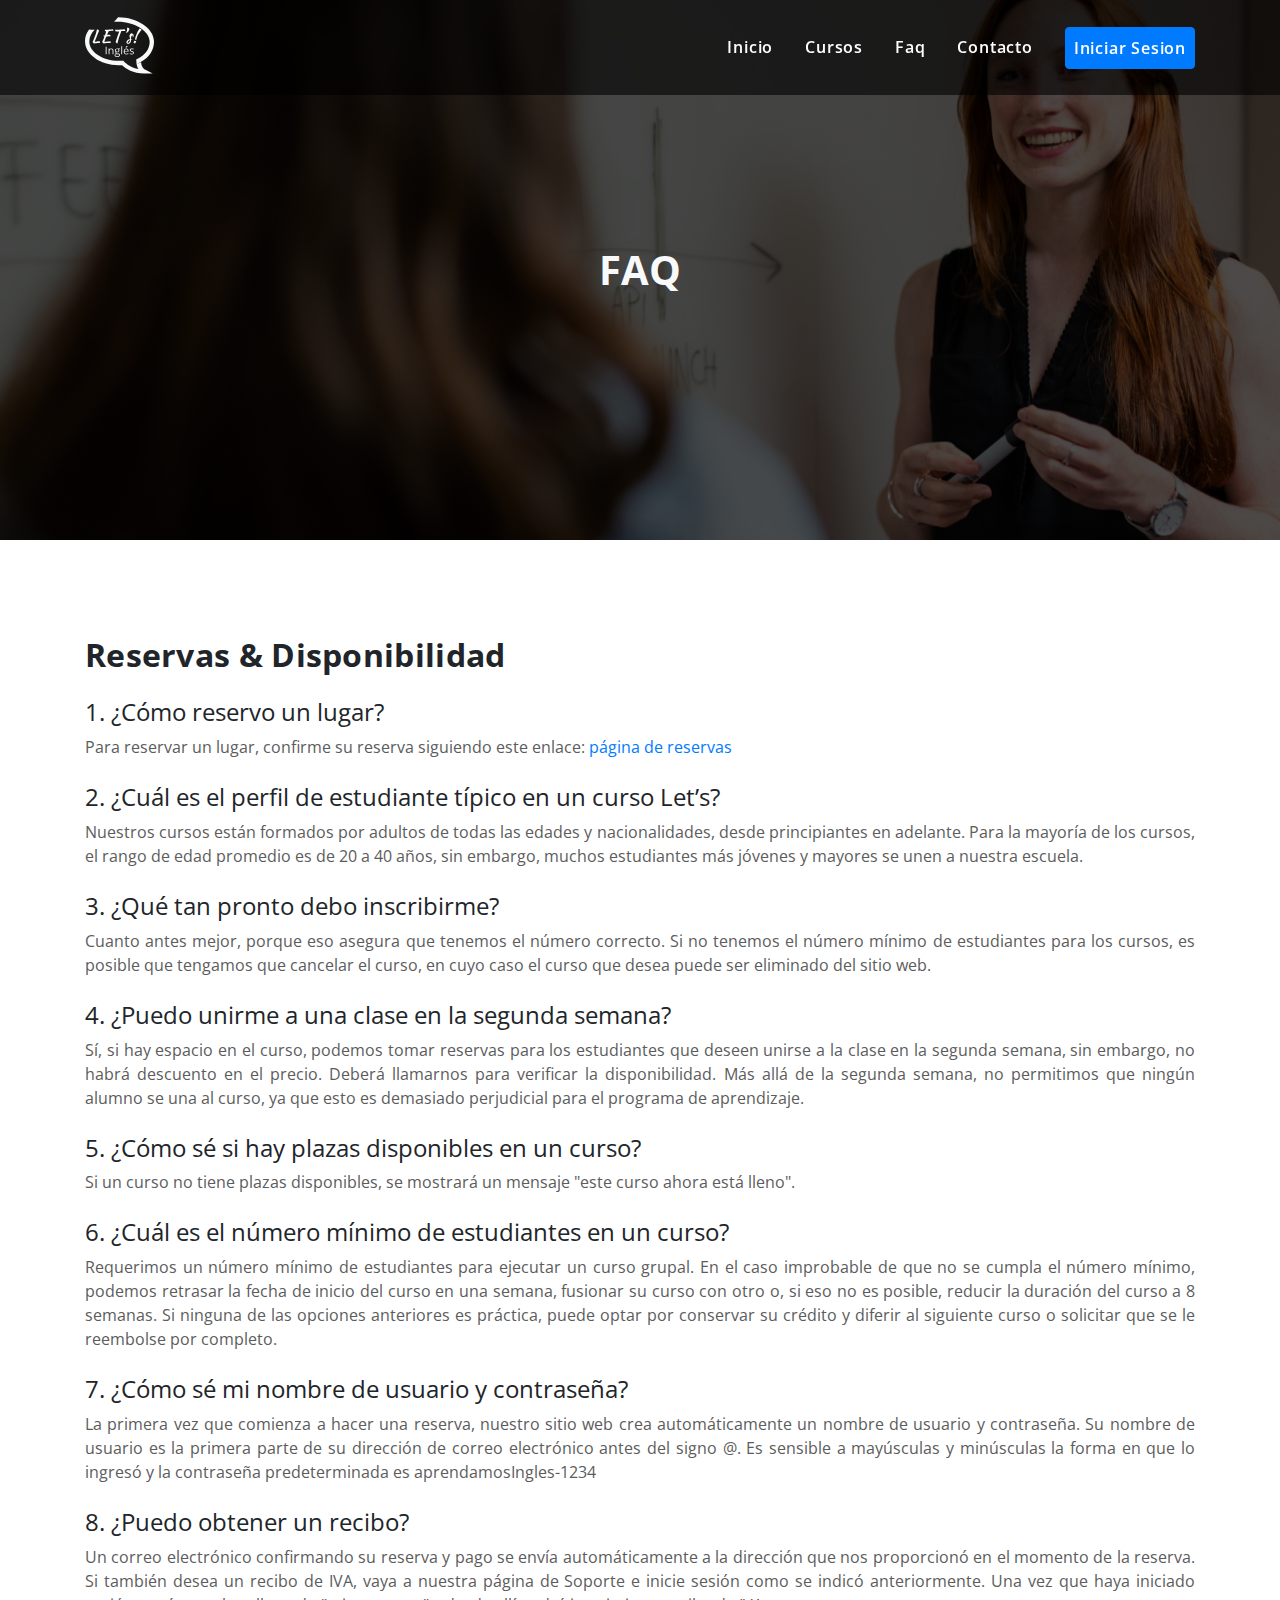
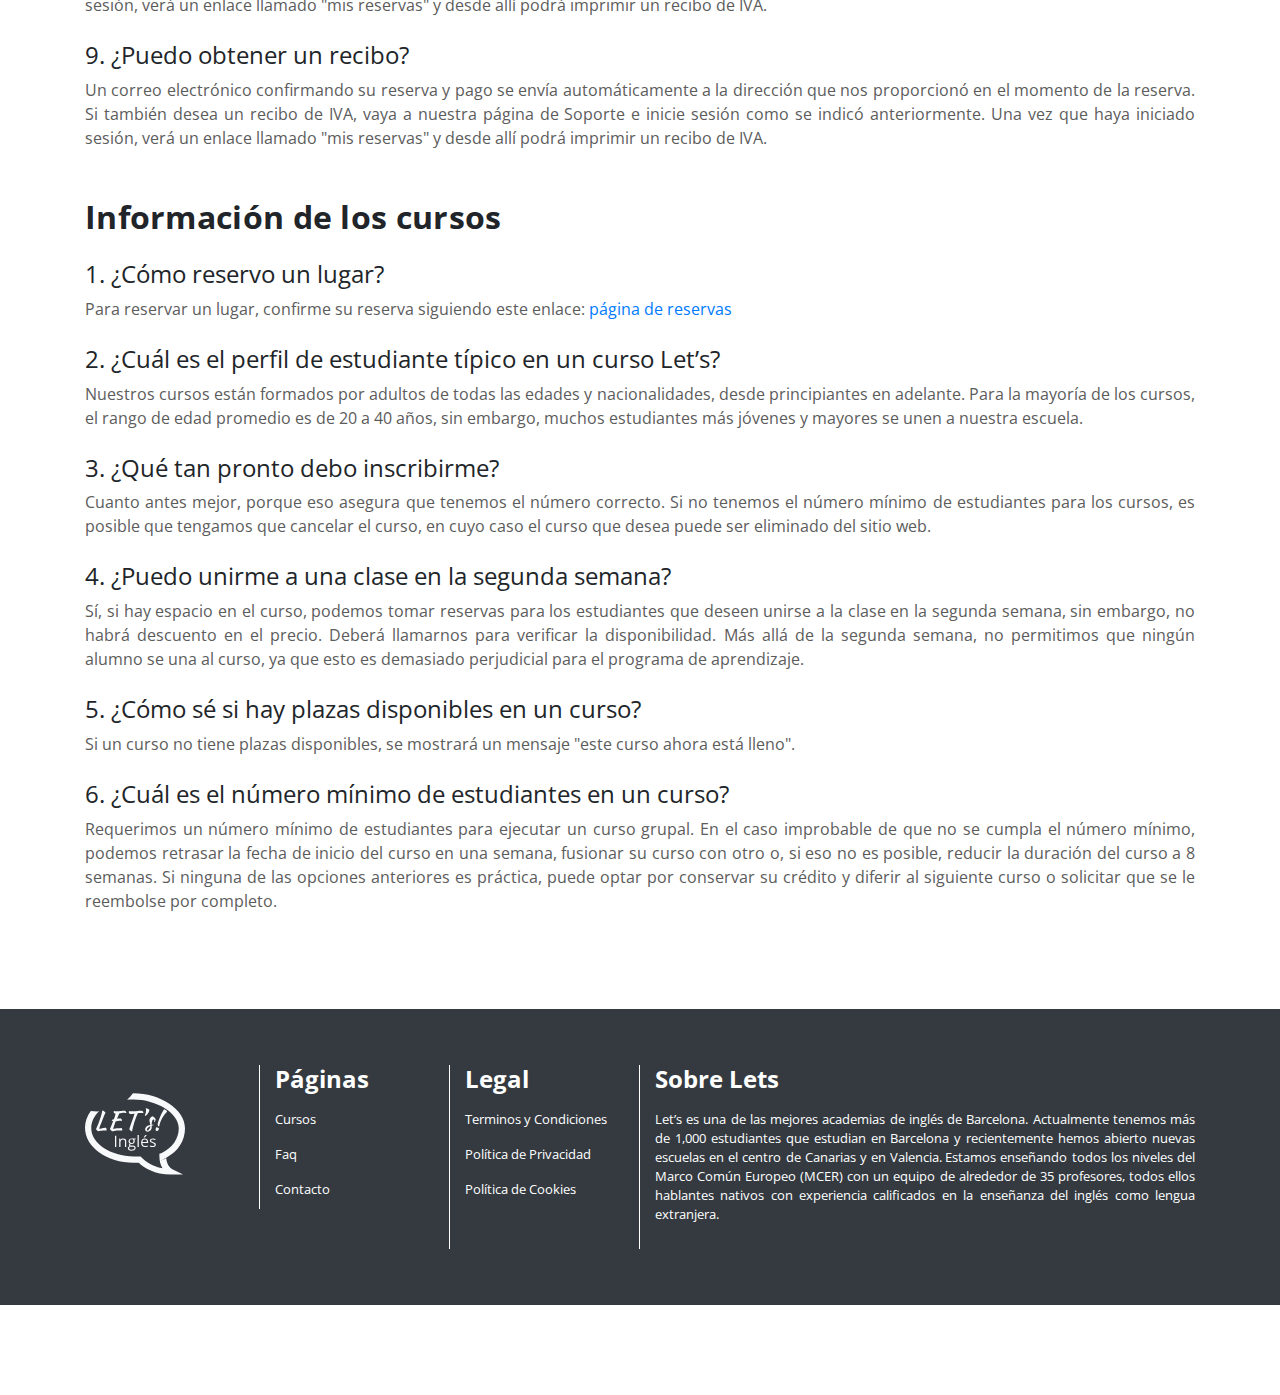
<file: src/faq.html>
<!DOCTYPE html>
<html lang="en">

<head>
  <meta charset="UTF-8" />
  <meta name="viewport" content="width=device-width, initial-scale=1.0" />
  <title>Let's | FAQ</title>
  <link rel="icon" href="./img/logo-lets.ico" type="image/x-icon" />
  <link rel="stylesheet" href="./bootstrap-4.3.1-dist/css/bootstrap.min.css" />
  <link rel="stylesheet" href="./css/main.css" />
</head>

<body>
  <header>
    <nav class="navbar navbar-expand-md navbar-dark fixed-top">
      <div class="container">
        <a href="./index.html" class="navbar-brand"><img src="./img/logo.svg" alt="logo" /></a>
        <button class="navbar-toggler" type="button" data-toggle="collapse" data-target="#collapse-nav"
          aria-controls="navbarSupportedContent" aria-expanded="false" aria-label="Toggle navigation">
          <span class="navbar-toggler-icon"></span>
        </button>
        <div class="collapse navbar-collapse justify-content-end" id="collapse-nav">
          <ul class="navbar-nav ">
            <li class="nav-item mx-2"><a href="./index.html" class="nav-link nav-link-c">Inicio</a></li>
            <li class="nav-item mx-2"><a href="./cursos.html" class="nav-link nav-link-c">Cursos</a></li>
            <li class="nav-item mx-2"><a href="./faq.html" class="nav-link nav-link-c">Faq</a></li>
            <li class="nav-item mx-2"><a href="contacto.html" class="nav-link nav-link-c">Contacto</a></li>
            <li class="nav-item ml-3">
              <a href="#" class="nav-link btn btn-primary" data-toggle="modal" data-target="#login-register"
                data-mdtype="login" id="nav-btn">Iniciar Sesion</a>
            </li>
          </ul>
        </div>
        </ul>
    </nav>
    <!-- !Modal -->
    <div class="modal fade" id="login-register" tabindex="-1" role="dialog" aria-labelledby="Login and Register"
      aria-hidden="true">
      <div class="modal-dialog modal-dialog-centered modal-xl" role="document">
        <div class="modal-content">
          <div class="modal-header d-md-none">
            <button type="button" class="close" data-dismiss="modal" aria-label="Close">
              <span aria-hidden="true">&times;</span>
            </button>
          </div>
          <div class="modal-body" style="padding: 0; margin: 0; position: relative;">
            <div class="container">
              <div class="row">
                <div class="col-lg-6 d-flex flex-column justify-content-center px-5">
                  <h2 class="modal__title my-3"> ¡Inicia Sesión Ya!</h2>
                  <form action="POST">
                    <div class="form-group">
                      <input type="text" name="username" id="" class="form-control form-control-lg my-2"
                        placeholder="Email" required>
                      <input type="password" name="password" id="" class="form-control form-control-lg my-2"
                        placeholder="Contraseña" required>
                      <div class="row my-2 px-4">
                        <div class="form-check">
                          <input class="form-check-input" type="checkbox" value="recordarme" id="modal-check">
                          <label class="form-check-label modal-check-label modal__sm-txt" for="modal-check">
                            Recordarme
                          </label>
                        </div>
                        <div class="modal-link-cont ml-auto">
                          <a href="#" class="modal__link modal__sm-txt">¿Olvidaste tu contraseña?</a>
                        </div>
                      </div>
                      <button type="submit" class="btn btn-primary my-3 px-5 modal-btn">Iniciar Sesion</button>
                    </div>
                  </form>
                  <p class="modal__subtext justify-self-end">¿Todavía no te has registrado? <a href="#"
                      class="modal-change" data-mdtype="register">Crea tu cuenta
                      aquí.</a></p>
                </div>
                <div class="col-lg-6 d-none d-lg-block" style="padding-right: 0;"> <img src="./img/modal-img.jpg" alt=""
                    class="modal__img" style="border-radius: 0 0.3rem 0.3rem 0;">
                  <button type="button" class="close" data-dismiss="modal" aria-label="Close"
                    style="position: absolute; top: 2%; right: 3%; transform: translate(2%, -3%);">
                    <span style="color: wheat;" aria-hidden="true">&times;</span>
                  </button>
                </div>
              </div>
            </div>
          </div>
        </div>
      </div>
    </div>
  </header>
  <main>
    <!-- ! HERO SECTION -->
    <section class="hero hero--pages">
      <div
        class="caption caption--pages text-center d-flex justify-content-center align-items-center flex-column text-light">
        <h1 class="hero__title text-wrap my-3">FAQ</h1>
      </div>
    </section>
    <!-- !FAQ SECTION  -->
    <section class="faq container py-5">
      <div class="faq__group my-5">
        <h2 class="pages-title">Reservas & Disponibilidad</h2>
        <div class="faq__item">
          <h3 class="pages-subtitle">1. ¿Cómo reservo un lugar?</h3>
          <p class="pages-txt"> Para reservar un lugar, confirme su reserva siguiendo este enlace: <a href="#">página
              de
              reservas </a></p>
        </div>
        <div class="faq__item">
          <h3 class="pages-subtitle">2. ¿Cuál es el perfil de estudiante típico en un curso Let’s?</h3>
          <p class="pages-txt"> Nuestros cursos están formados por adultos de todas las edades y nacionalidades,
            desde
            principiantes en adelante. Para
            la mayoría de los cursos, el rango de edad promedio es de 20 a 40 años, sin embargo, muchos estudiantes
            más
            jóvenes y
            mayores se unen a nuestra escuela.</p>
        </div>
        <div class="faq__item">
          <h3 class="pages-subtitle">3. ¿Qué tan pronto debo inscribirme?</h3>
          <p class="pages-txt">Cuanto antes mejor, porque eso asegura que tenemos el número correcto. Si no tenemos
            el
            número mínimo de estudiantes
            para los cursos, es posible que tengamos que cancelar el curso, en cuyo caso el curso que desea puede ser
            eliminado del
            sitio web.</p>
        </div>
        <div class="faq__item">
          <h3 class="pages-subtitle">4. ¿Puedo unirme a una clase en la segunda semana?</h3>
          <p class="pages-txt">Sí, si hay espacio en el curso, podemos tomar reservas para los estudiantes que
            deseen
            unirse a la clase en la segunda
            semana, sin embargo, no habrá descuento en el precio. Deberá llamarnos para verificar la disponibilidad.
            Más allá
            de la
            segunda semana, no permitimos que ningún alumno se una al curso, ya que esto es demasiado perjudicial para
            el
            programa
            de aprendizaje.</p>
        </div>
        <div class="faq__item">
          <h3 class="pages-subtitle">5. ¿Cómo sé si hay plazas disponibles en un curso?</h3>
          <p class="pages-txt">Si un curso no tiene plazas disponibles, se mostrará un mensaje "este curso ahora
            está
            lleno".</p>
        </div>
        <div class="faq__item">
          <h3 class="pages-subtitle">6. ¿Cuál es el número mínimo de estudiantes en un curso?</h3>
          <p class="pages-txt">Requerimos un número mínimo de estudiantes para ejecutar un curso grupal.
            En el caso improbable de que no se cumpla el número mínimo, podemos retrasar la fecha de inicio del curso
            en una
            semana,
            fusionar su curso con otro o, si eso no es posible, reducir la duración del curso a 8 semanas.
            Si ninguna de las opciones anteriores es práctica, puede optar por conservar su crédito y diferir al
            siguiente
            curso o
            solicitar que se le reembolse por completo.</p>
        </div>
        <div class="faq__item">
          <h3 class="pages-subtitle">7. ¿Cómo sé mi nombre de usuario y contraseña?</h3>
          <p class="pages-txt">La primera vez que comienza a hacer una reserva, nuestro sitio web crea
            automáticamente un
            nombre de usuario y
            contraseña. Su nombre de usuario es la primera parte de su dirección de correo electrónico antes del signo
            @. Es
            sensible a mayúsculas y minúsculas la forma en que lo ingresó y la contraseña predeterminada es
            aprendamosIngles-1234</p>
        </div>
        <div class="faq__item">
          <h3 class="pages-subtitle">8. ¿Puedo obtener un recibo?</h3>
          <p class="pages-txt">Un correo electrónico confirmando su reserva y pago se envía automáticamente a la
            dirección
            que nos proporcionó en el
            momento de la reserva. Si también desea un recibo de IVA, vaya a nuestra página de Soporte e inicie sesión
            como se
            indicó anteriormente. Una vez que haya iniciado sesión, verá un enlace llamado "mis reservas" y desde allí
            podrá
            imprimir un recibo de IVA.</p>
        </div>
        <div class="faq__item">
          <h3 class="pages-subtitle">9. ¿Puedo obtener un recibo?</h3>
          <p class="pages-txt">Un correo electrónico confirmando su reserva y pago se envía automáticamente a la
            dirección
            que nos proporcionó en el
            momento de la reserva. Si también desea un recibo de IVA, vaya a nuestra página de Soporte e inicie sesión
            como se
            indicó anteriormente. Una vez que haya iniciado sesión, verá un enlace llamado "mis reservas" y desde allí
            podrá
            imprimir un recibo de IVA.</p>
        </div>
      </div>
      <div class="faq__group my-5">
        <h2 class="pages-title"> Información de los cursos</h2>
        <div class="faq__item">
          <h3 class="pages-subtitle">1. ¿Cómo reservo un lugar?</h3>
          <p class="pages-txt"> Para reservar un lugar, confirme su reserva siguiendo este enlace: <a href="#">página
              de
              reservas </a></p>
        </div>
        <div class="faq__item">
          <h3 class="pages-subtitle">2. ¿Cuál es el perfil de estudiante típico en un curso Let’s?</h3>
          <p class="pages-txt"> Nuestros cursos están formados por adultos de todas las edades y nacionalidades, desde
            principiantes en adelante. Para
            la mayoría de los cursos, el rango de edad promedio es de 20 a 40 años, sin embargo, muchos estudiantes más
            jóvenes y
            mayores se unen a nuestra escuela.</p>
        </div>
        <div class="faq__item">
          <h3 class="pages-subtitle">3. ¿Qué tan pronto debo inscribirme?</h3>
          <p class="pages-txt">Cuanto antes mejor, porque eso asegura que tenemos el número correcto. Si no tenemos el
            número mínimo de estudiantes
            para los cursos, es posible que tengamos que cancelar el curso, en cuyo caso el curso que desea puede ser
            eliminado del
            sitio web.</p>
        </div>
        <div class="faq__item">
          <h3 class="pages-subtitle">4. ¿Puedo unirme a una clase en la segunda semana?</h3>
          <p class="pages-txt">Sí, si hay espacio en el curso, podemos tomar reservas para los estudiantes que deseen
            unirse a la clase en la segunda
            semana, sin embargo, no habrá descuento en el precio. Deberá llamarnos para verificar la disponibilidad. Más
            allá
            de la
            segunda semana, no permitimos que ningún alumno se una al curso, ya que esto es demasiado perjudicial para
            el
            programa
            de aprendizaje.</p>
        </div>
        <div class="faq__item">
          <h3 class="pages-subtitle">5. ¿Cómo sé si hay plazas disponibles en un curso?</h3>
          <p class="pages-txt">Si un curso no tiene plazas disponibles, se mostrará un mensaje "este curso ahora está
            lleno".</p>
        </div>
        <div class="faq__item">
          <h3 class="pages-subtitle">6. ¿Cuál es el número mínimo de estudiantes en un curso?</h3>
          <p class="pages-txt">Requerimos un número mínimo de estudiantes para ejecutar un curso grupal.
            En el caso improbable de que no se cumpla el número mínimo, podemos retrasar la fecha de inicio del curso en
            una
            semana,
            fusionar su curso con otro o, si eso no es posible, reducir la duración del curso a 8 semanas.
            Si ninguna de las opciones anteriores es práctica, puede optar por conservar su crédito y diferir al
            siguiente
            curso o
            solicitar que se le reembolse por completo.</p>
        </div>
      </div>
    </section>
  </main>
  <!-- !Footer -->
  <footer class="bg-dark py-5 footer">
    <div class="container">
      <div class="row">
        <div
          class="d-flex justify-content-center align-items-center my-2 col-12 col-sm-12 text-sm-left mb-sm-5 col-md-4 justify-content-md-start col-lg-2 footer__border footer__border--1">
          <a href="./index.html"><img src="./img/logo.svg" alt="logo" class="footer__logo" /></a></div>
        <div class="text-center my-2 col-12 col-sm-6 text-sm-left col-md-4 col-lg-2 footer__border footer__border--2">
          <h4 class="footer__title">Páginas</h4>
          <div class="footer__content mt-3 mb-4">
            <a href="./cursos.html" class="footer__link">
              <p>Cursos</p>
            </a>
            <a href="./faq.html " class="footer__link">
              <p>Faq</p>
            </a>
            <a href="./contacto.html" class="footer__link">
              <p>Contacto</p>
            </a>
          </div>
        </div>
        <div class="text-center my-2 col-12 col-sm-6 text-sm-left col-md-4 col-lg-2 footer__border footer__border--3">
          <h4 class="footer__title">Legal</h4>
          <div class="footer__content mt-3 mb-4">
            <a href="#" class="footer__link">
              <p>Terminos y Condiciones</p>
            </a>
            <a href="#" class="footer__link">
              <p>Política de Privacidad</p>
            </a>
            <a href="#" class="footer__link">
              <p>Política de Cookies</p>
            </a>
          </div>
        </div>
        <div class="text-center my-2  col-12 col-sm-12 text-sm-left col-lg-6 footer__border footer__border--4">
          <h4 class="footer__title">Sobre Lets</h4>
          <div class="footer__content mt-3 mb-4">
            <p class="text-justify">Let’s es una de las mejores academias de inglés de Barcelona. Actualmente tenemos
              más de 1,000
              estudiantes
              que estudian
              en Barcelona y recientemente hemos abierto nuevas escuelas en el centro de Canarias y en Valencia. Estamos
              enseñando
              todos los niveles del Marco Común Europeo (MCER) con un equipo de alrededor de 35 profesores, todos ellos
              hablantes
              nativos con experiencia calificados en la enseñanza del inglés como lengua extranjera.
            </p>
          </div>
        </div>
      </div>
    </div>
  </footer>
  <!-- !Scripts -->
  <script src="https://code.jquery.com/jquery-3.2.1.slim.min.js"
    integrity="sha384-KJ3o2DKtIkvYIK3UENzmM7KCkRr/rE9/Qpg6aAZGJwFDMVNA/GpGFF93hXpG5KkN" crossorigin="anonymous">
    </script>
  <script src="https://cdnjs.cloudflare.com/ajax/libs/popper.js/1.12.9/umd/popper.min.js"
    integrity="sha384-ApNbgh9B+Y1QKtv3Rn7W3mgPxhU9K/ScQsAP7hUibX39j7fakFPskvXusvfa0b4Q" crossorigin="anonymous">
    </script>
  <script src="./bootstrap-4.3.1-dist/js/bootstrap.bundle.min.js"></script>
  <script>
    document.querySelector(".modal-dialog").addEventListener("click", function (e) {
      const clicked = e.target;
      if (clicked.classList.value.includes('modal-change')) {
        const type = clicked.dataset.mdtype;
        var title, checkValue, checkLabel, link, btn, subtext;
        if (type == 'login') {
          title = "¡Inicia Sesión Ya!";
          checkValue = "recordarme";
          checkLabel = "Recordarme";
          link = `<a href="#" class="modal__link ml - auto">¿Olvidaste tu contraseña?</a>`;
          btn = "Iniciar Sesión";
          subtext = `¿Todavía no te has registrado? <a href="#"
                      data-mdtype="register" class="modal-change">Crea tu cuenta
                      aquí.</a>`;
        } else {
          title = "Registro";
          checkValue = "privacidad";
          checkLabel = "Acepto la politica de privacidad";
          link = "";
          btn = "Registrarse";
          subtext = `¿Ya tienes cuenta? <a href="#"
                    class="modal-change" data-mdtype="login">Inicia sesión
                      aquí.</a>`;
        }
        // Set correct HTML
        document.querySelector('.modal__title').innerHTML = title;
        document.querySelector('#modal-check').value = checkValue;
        document.querySelector('.modal-check-label').innerHTML = checkLabel;
        document.querySelector('.modal-link-cont').innerHTML = link;
        document.querySelector('.modal-btn').innerHTML = btn;
        document.querySelector('.modal__subtext').innerHTML = subtext;
      }
    });
  </script>
</body>

</html>
</file>
<file: src/css/main.css>
@import url('https://fonts.googleapis.com/css2?family=Open+Sans:wght@400;600;700&display=swap');
body {
  font-family: 'Open Sans', sans-serif;
}
:root {
  --grey-shadow: 0px 0px 15px rgba(177, 177, 177, 0.5);
  --boostrap-primary: #0275d8;
  --footer-border: 1px solid white;
  --grey-text: #5C5C5C;
}


/* !general */
.card {
    background-color: transparent;
    border: none;
}

.pages-title {
  font-size: 2rem;
  font-weight: 700;
  letter-spacing: 0.3px;
}
.pages-subtitle {
  font-size: 1.5rem;
  font-weight: 400;
}

.pages-txt {
  color: var(--grey-text);
  font-size: 1rem;
  text-align: justify;
}
.pages-txt--black {
  color: black;
}


/* !nav */
.nav-item .nav-link {
  color: white;
}

#nav-btn {
  color: white;
}

.navbar {
  min-height: 10vh;
  background: linear-gradient(rgba(0, 0, 0, 0.6), rgba(0, 0, 0, 0.6));
}

.nav-link {
  letter-spacing: 0.05rem;
  font-weight: 600;
}
.nav-link-c {
  color: white !important;
  transition: color 250ms ease-in-out;
}
.nav-link-c:hover {
  color: var(--boostrap-primary) !important; 
}
/* !Modal */

.modal__img {
  height: 100%;
  width: 100%;
}

.modal__title {
  font-weight: 700;
  letter-spacing: 0.3px;
}

.modal__subtext {
  font-size: 0.7rem;
  font-weight: 400;
}
/* !HERO */
.hero {
  min-height: 100vh;
  margin-top: -10vh;
  background: linear-gradient(rgba(0, 0, 0, 0.7), rgba(0, 0, 0, 0.7)),
    url('../img/hero-1.jpg') top/cover no-repeat;
  padding-top: 10vh;
}
.caption {
  height: 90vh;
}
.caption h1 {
  font-weight: 700;
}

.caption .btn {
  border-width: medium;
  border-radius: 0;
  font-size: 1.5rem;
  font-weight: 600;
  color: white;
}
.hero__title {
  width: 50%;
}

.hero__btn {
  border-radius: 5px !important;
}

/* Pages Hero */

.hero--pages {
  min-height: 60vh;
}

.caption--pages {
  height: calc(70vh - 10vh);
}

/*! What We Do */

.wwdo .card-title {
  letter-spacing: 0.01rem;
  line-height: 2.2rem;
  font-weight: 600;
}

.wwdo-raise {
  margin-top: -10vh;
}

.wwdo-raise .card {
    box-shadow: var(--grey-shadow);
}

/* Zoom */
.zoom-p {
  font-size: 1.5rem;
}

.zoom-img {
  height: auto;
  max-width: 100%;
}


/* !Testimonials */
.client__p {
  color: #5C5C5C;
}

.client-name {
  font-weight: 700;
}


/* !Steps*/

.steps .card-title {
  font-size: 1.5rem;
  font-weight: 600;
  letter-spacing: 0.05rem;
}

.steps-icon {
  height: 50%;
  width: auto;
}


/* !MEtrics  */

.metrics-n {
  font-size: 4rem;
  font-weight: 700;
  color: var(--boostrap-primary);
  border-bottom: solid 2px #E7E7E7;
  padding-bottom: 10px;
}

.metrics-title {
  font-weight: 600;
  font-size: 1.2rem;
}


/* !Footer */

.footer {
  color: white;
}

.footer__title {
  font-weight: 700;
}

.footer__link {
  text-decoration: none;
  color: white;
  transition: color 250ms ease-in;
}
.footer__link:hover {
  color: var(--boostrap-primary);
  text-decoration: none;
}

.footer__logo {
  height: 100px;
  width: auto;
}

.footer__content {
  font-size: 0.8rem;
}

.footer__border {
  border-right: var(--footer-border);
}
.footer__border--4 {
  border: none;
}

@media screen and (max-width: 992px) {
  .footer__border--3 {
  border: none;
}
  .footer__border--4 {
  border-top: var(--footer-border);
  padding-top: 0.5rem;
}
}
@media screen and (max-width: 768px) {
    .footer__border {
      border: none;
    }
}
@media screen and (max-width: 576px) {
      .footer__border {
      border-bottom: var(--footer-border);
    }
}
/* !FAQ PAGE */

.faq__item {
  margin: 1.5rem 0;
}

/* !Course Page */

.list-group-item {
  border-right: none;
  border-left: none;
}

.bold {
  font-weight: 600;
}
.dia {
  text-transform: capitalize;
}

/* !MEDIA QUERIES */
@media screen and (max-width: 1000px) {
    .metrics-card {
    min-width: 200px;
  }
}
@media screen and (max-width: 768px) {
  .md-column {
    flex-direction: column !important;
  }
  .metrics-card {
    min-width: auto;
  }
  .client-card {
    width: 90%;
    margin: 1rem auto;
  }
  .hero {
    min-height: 110vh;
  }
  .hero--pages {
  min-height: 60vh;
}
  .hero__title {
    width: 90%;
  }

}
@media screen and (max-width: 650px) {
  .wwdo-raise {
margin-top: 0;
  }
  .modal__sm-txt {
    font-size: 0.8rem;
  }


}

@media screen and (max-width: 400px) {
  .hero__title {
    width: 90%;
  }
}

@media screen and (min-height:620px) {

  .wwdo {
    margin-top: 1rem;
  }
  
}

@media screen and (max-height:740px) {
    .hero {
    padding-top: calc(10vh + 5rem);
  }
}

@media screen and (max-height:600px) {
  .hero__subtitle {
    font-size: 1rem;
  }
  .hero__title {
    font-size: 2rem;
  }

}
</file>
